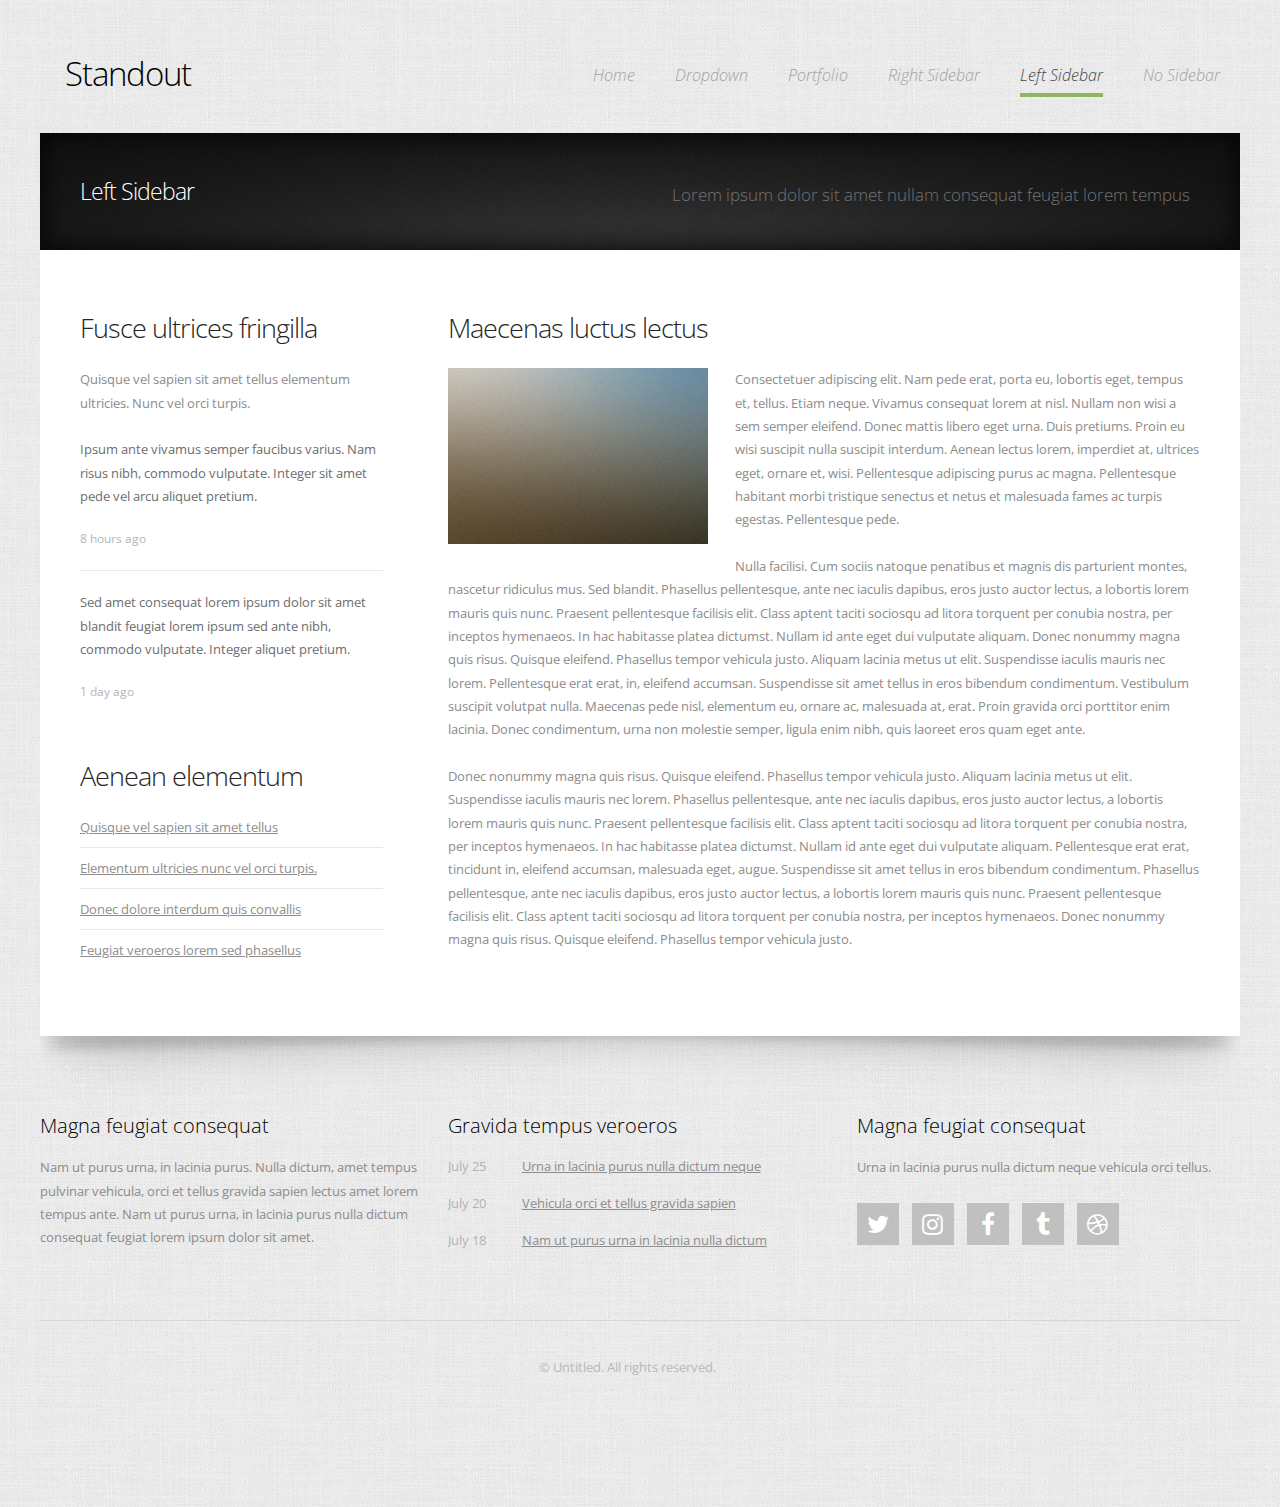
<file: left-sidebar.html>
<!DOCTYPE HTML>
<!--
	Standout by Pixelarity
	pixelarity.com | hello@pixelarity.com
	License: pixelarity.com/license
-->
<html>
	<head>
		<title>Untitled</title>
		<meta charset="utf-8" />
		<meta name="viewport" content="width=device-width, initial-scale=1" />
		<!--[if lte IE 8]><script src="assets/js/ie/html5shiv.js"></script><![endif]-->
		<link rel="stylesheet" href="assets/css/main.css" />
	</head>
	<body class="left-sidebar">
		<div id="page-wrapper">

			<!-- Header Wrapper -->
				<div id="header-wrapper">
					<div class="container">
						<div class="row">
							<div class="12u">

								<!-- Header -->
									<header id="header">

										<!-- Logo -->
											<h1><a href="index.html" id="logo">Standout</a></h1>

										<!-- Nav -->
											<nav id="nav">
												<ul>
													<li><a href="index.html">Home</a></li>
													<li>
														<a href="#" class="arrow">Dropdown</a>
														<ul>
															<li><a href="#">Lorem ipsum dolor</a></li>
															<li><a href="#">Magna phasellus</a></li>
															<li><a href="#">Etiam dolore nisl</a></li>
															<li>
																<span class="arrow">Phasellus consequat</span>
																<ul>
																	<li><a href="#">Lorem ipsum dolor</a></li>
																	<li><a href="#">Phasellus consequat</a></li>
																	<li><a href="#">Magna phasellus</a></li>
																	<li><a href="#">Etiam dolore nisl</a></li>
																	<li><a href="#">Veroeros feugiat</a></li>
																</ul>
															</li>
															<li><a href="#">Veroeros feugiat</a></li>
														</ul>
													</li>
													<li><a href="portfolio.html">Portfolio</a></li>
													<li><a href="right-sidebar.html">Right Sidebar</a></li>
													<li class="current_page_item"><a href="left-sidebar.html">Left Sidebar</a></li>
													<li><a href="no-sidebar.html">No Sidebar</a></li>
												</ul>
											</nav>

									</header>

							</div>
						</div>
					</div>
				</div>

			<!-- Main Wrapper -->
				<div id="main-wrapper">
					<div id="main" class="container">
						<div class="row">
							<div class="12u">
								<div id="bar">
									<h2>Left Sidebar</h2>
									<p>Lorem ipsum dolor sit amet nullam consequat  feugiat lorem tempus</p>
								</div>
							</div>
						</div>
						<div class="row">
							<div class="4u 12u(mobile)">
								<div id="sidebar">
									<section>
										<h2>Fusce ultrices fringilla</h2>
										<p>Quisque vel sapien sit amet tellus elementum ultricies. Nunc vel orci turpis. </p>
										<ul class="style3">
											<li class="first">
												<p><a href="#">Ipsum ante vivamus semper faucibus varius. Nam risus nibh, commodo vulputate. Integer sit amet pede vel arcu aliquet pretium. </a></p>
												<span class="posted">8 hours ago</span>
											</li>
											<li>
												<p><a href="#">Sed amet consequat lorem ipsum dolor sit amet blandit feugiat lorem ipsum sed ante nibh, commodo vulputate. Integer  aliquet pretium.</a></p>
												<span class="posted">1 day ago</span>
											</li>
										</ul>
									</section>
									<section>
										<h2>Aenean elementum</h2>
										<ul class="style1">
											<li class="first"><a href="#">Quisque vel sapien sit amet tellus</a></li>
											<li><a href="#">Elementum ultricies nunc vel orci turpis.</a></li>
											<li><a href="#">Donec dolore interdum quis convallis</a></li>
											<li><a href="#">Feugiat veroeros lorem sed phasellus</a></li>
										</ul>
									</section>
								</div>
							</div>

							<div class="8u 12u(mobile) important(mobile)">
								<div id="content">
									<article>
										<h2>Maecenas luctus lectus</h2>
										<p><a href="#" class="image image-left"><img src="images/portfolio/thumbnails/pic05.jpg" alt=""></a>Consectetuer adipiscing elit. Nam pede erat, porta eu, lobortis eget, tempus et, tellus. Etiam neque. Vivamus consequat lorem at nisl. Nullam non wisi a sem semper eleifend. Donec mattis libero eget urna. Duis pretiums. Proin eu wisi suscipit nulla suscipit interdum. Aenean lectus lorem, imperdiet at, ultrices eget, ornare et, wisi. Pellentesque adipiscing purus ac magna. Pellentesque habitant morbi tristique senectus et netus et malesuada fames ac turpis egestas. Pellentesque pede.</p>
										<p>Nulla facilisi. Cum sociis natoque penatibus et magnis dis parturient montes, nascetur ridiculus mus. Sed blandit. Phasellus pellentesque, ante nec iaculis dapibus, eros justo auctor lectus, a lobortis lorem mauris quis nunc. Praesent pellentesque facilisis elit. Class aptent taciti sociosqu ad litora torquent per conubia nostra, per inceptos hymenaeos. In hac habitasse platea dictumst. Nullam id ante eget dui vulputate aliquam. Donec nonummy magna quis risus. Quisque eleifend. Phasellus tempor vehicula justo. Aliquam lacinia metus ut elit. Suspendisse iaculis mauris nec lorem. Pellentesque erat erat,  in, eleifend accumsan. Suspendisse sit amet tellus in eros bibendum condimentum. Vestibulum suscipit volutpat nulla. Maecenas pede nisl, elementum eu, ornare ac, malesuada at, erat. Proin gravida orci porttitor enim  lacinia. Donec condimentum, urna non molestie semper, ligula enim  nibh, quis laoreet eros quam eget ante.</p>
										<p>Donec nonummy magna quis risus. Quisque eleifend. Phasellus tempor vehicula justo. Aliquam lacinia metus ut elit. Suspendisse iaculis mauris nec lorem. Phasellus pellentesque, ante nec iaculis dapibus, eros justo auctor lectus, a lobortis lorem mauris quis nunc. Praesent pellentesque facilisis elit. Class aptent taciti sociosqu ad litora torquent per conubia nostra, per inceptos hymenaeos. In hac habitasse platea dictumst. Nullam id ante eget dui vulputate aliquam. Pellentesque erat erat, tincidunt in, eleifend accumsan, malesuada eget, augue. Suspendisse sit amet tellus in eros bibendum condimentum. Phasellus pellentesque, ante nec iaculis dapibus, eros justo auctor lectus, a lobortis lorem mauris quis nunc. Praesent pellentesque facilisis elit. Class aptent taciti sociosqu ad litora torquent per conubia nostra, per inceptos hymenaeos. Donec nonummy magna quis risus. Quisque eleifend. Phasellus tempor vehicula justo. </p>
									</article>
								</div>
							</div>

						</div>
					</div>
				</div>

			<!-- Footer Wrapper -->
				<div id="footer-wrapper">

					<!-- Footer -->
						<footer id="footer" class="container">

							<!-- Footer Content -->
								<div class="row">

									<div class="4u 12u(mobile)">
										<section>
											<h2>Magna feugiat consequat</h2>
											<p>Nam ut purus urna, in lacinia purus. Nulla dictum, amet tempus pulvinar vehicula, orci et tellus gravida sapien lectus amet lorem tempus ante. Nam ut purus urna, in lacinia purus nulla dictum consequat feugiat lorem ipsum dolor sit amet.</p>
										</section>
									</div>

									<div class="4u 12u(mobile)">
										<section>
											<h2>Gravida tempus veroeros</h2>
											<ul class="style5">
												<li class="first"><span class="date">July 25</span><a href="#">Urna in lacinia purus nulla dictum neque</a></li>
												<li><span class="date">July 20</span><a href="#">Vehicula orci et tellus gravida sapien</a></li>
												<li><span class="date">July 18</span><a href="#">Nam ut purus urna in lacinia nulla dictum</a></li>
											</ul>
										</section>
									</div>

									<div class="4u 12u(mobile)">
										<section>
											<h2>Magna feugiat consequat</h2>
											<p>Urna in lacinia purus nulla dictum neque vehicula orci tellus.</p>
											<ul class="style2">
												<li><a href="#" class="icon fa-twitter">Twitter</a></li>
												<li><a href="#" class="icon fa-instagram">Instagram</a></li>
												<li><a href="#" class="icon fa-facebook">Instagram</a></li>
												<li><a href="#" class="icon fa-tumblr">Tumblr</a></li>
												<li><a href="#" class="icon fa-dribbble">Dribbble</a></li>
											</ul>
										</section>
									</div>

								</div>

							<!-- Copyright -->
								<div class="row">
									<div id="copyright" class="12u">
										&copy; Untitled. All rights reserved.
									</div>
								</div>

						</footer>

				</div>

		</div>

		<!-- Scripts -->
			<script src="assets/js/jquery.min.js"></script>
			<script src="assets/js/jquery.dropotron.min.js"></script>
			<script src="assets/js/jquery.poptrox.min.js"></script>
			<script src="assets/js/jquery.slidertron.min.js"></script>
			<script src="assets/js/jquery.rotatorrr.min.js"></script>
			<script src="assets/js/skel.min.js"></script>
			<script src="assets/js/skel-viewport.min.js"></script>
			<script src="assets/js/util.js"></script>
			<!--[if lte IE 8]><script src="assets/js/ie/respond.min.js"></script><![endif]-->
			<script src="assets/js/main.js"></script>

	</body>
</html>
</file>
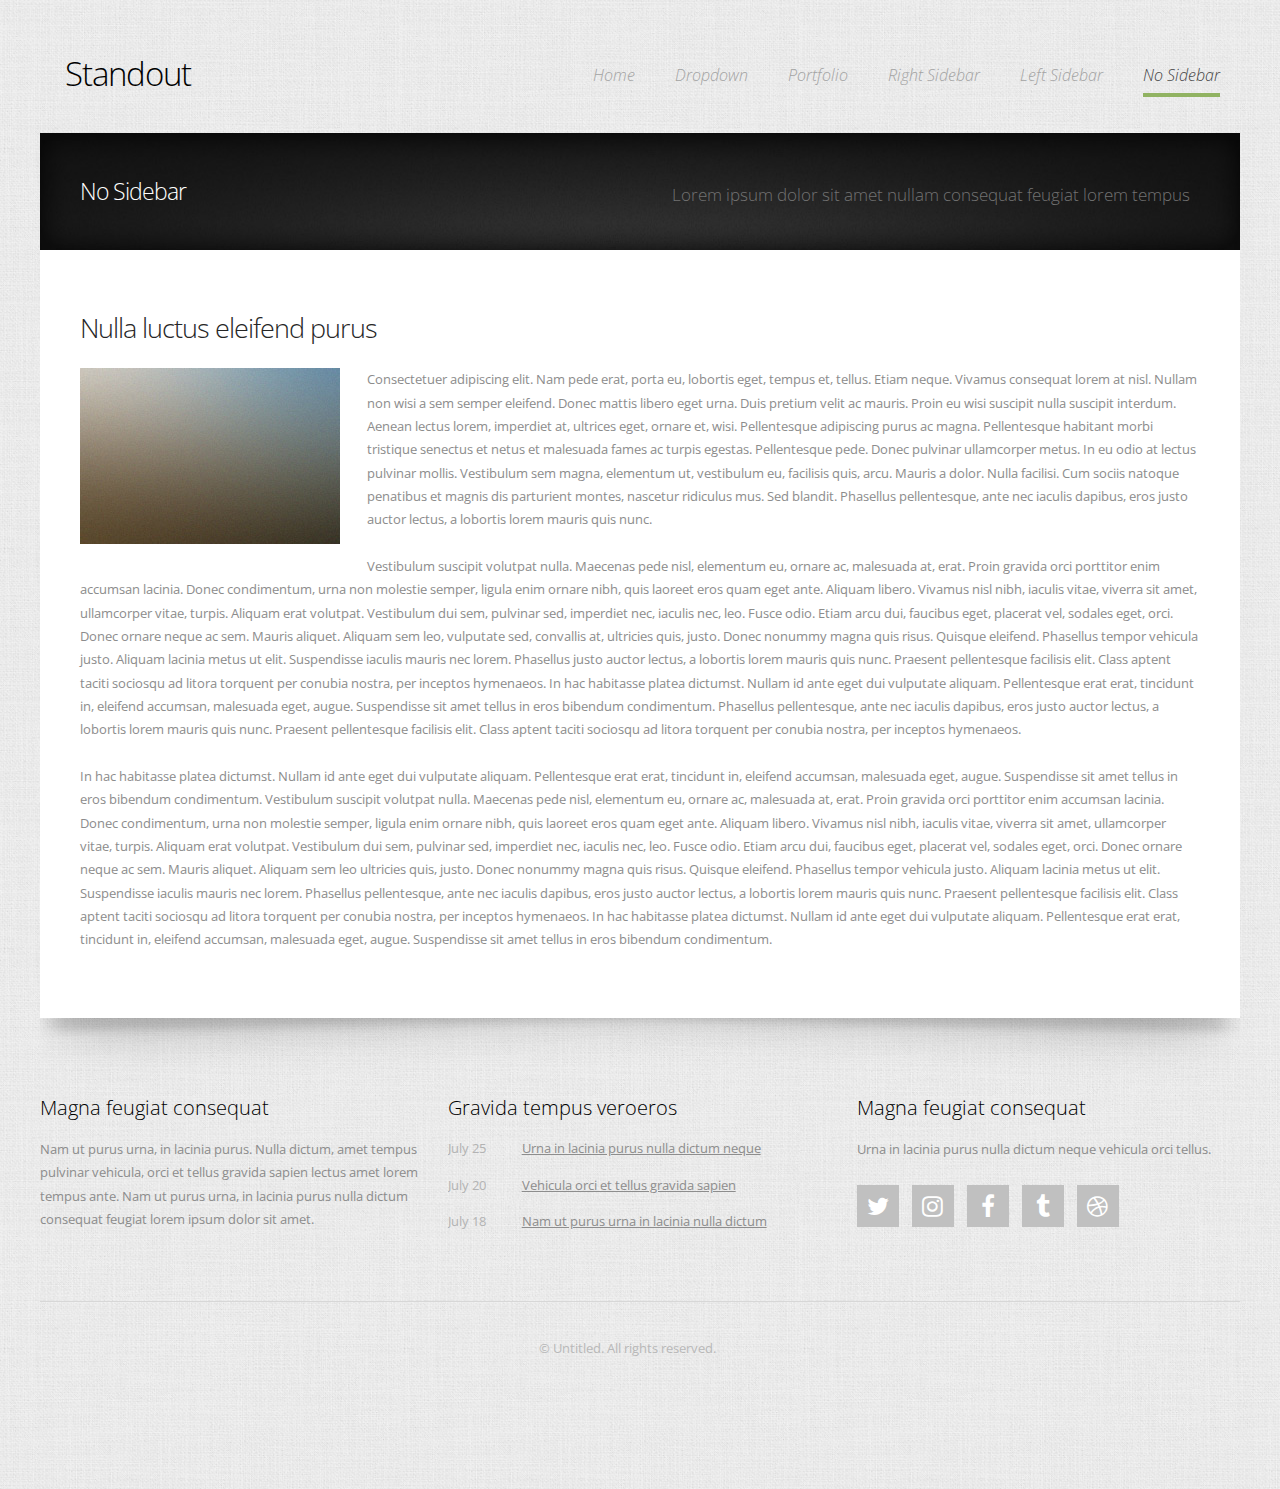
<file: no-sidebar.html>
<!DOCTYPE HTML>
<!--
	Standout by Pixelarity
	pixelarity.com | hello@pixelarity.com
	License: pixelarity.com/license
-->
<html>
	<head>
		<title>Untitled</title>
		<meta charset="utf-8" />
		<meta name="viewport" content="width=device-width, initial-scale=1" />
		<!--[if lte IE 8]><script src="assets/js/ie/html5shiv.js"></script><![endif]-->
		<link rel="stylesheet" href="assets/css/main.css" />
	</head>
	<body class="no-sidebar">
		<div id="page-wrapper">

			<!-- Header Wrapper -->
				<div id="header-wrapper">
					<div class="container">
						<div class="row">
							<div class="12u">

								<!-- Header -->
									<header id="header">

										<!-- Logo -->
											<h1><a href="index.html" id="logo">Standout</a></h1>

										<!-- Nav -->
											<nav id="nav">
												<ul>
													<li><a href="index.html">Home</a></li>
													<li>
														<a href="#" class="arrow">Dropdown</a>
														<ul>
															<li><a href="#">Lorem ipsum dolor</a></li>
															<li><a href="#">Magna phasellus</a></li>
															<li><a href="#">Etiam dolore nisl</a></li>
															<li>
																<span class="arrow">Phasellus consequat</span>
																<ul>
																	<li><a href="#">Lorem ipsum dolor</a></li>
																	<li><a href="#">Phasellus consequat</a></li>
																	<li><a href="#">Magna phasellus</a></li>
																	<li><a href="#">Etiam dolore nisl</a></li>
																	<li><a href="#">Veroeros feugiat</a></li>
																</ul>
															</li>
															<li><a href="#">Veroeros feugiat</a></li>
														</ul>
													</li>
													<li><a href="portfolio.html">Portfolio</a></li>
													<li><a href="right-sidebar.html">Right Sidebar</a></li>
													<li><a href="left-sidebar.html">Left Sidebar</a></li>
													<li class="current_page_item"><a href="no-sidebar.html">No Sidebar</a></li>
												</ul>
											</nav>

									</header>

							</div>
						</div>
					</div>
				</div>

			<!-- Main Wrapper -->
				<div id="main-wrapper">
					<div id="main" class="container">
						<div class="row">
							<div class="12u">
								<div id="bar">
									<h2>No Sidebar</h2>
									<p>Lorem ipsum dolor sit amet nullam consequat  feugiat lorem tempus</p>
								</div>
							</div>
						</div>
						<div class="row">
							<div class="12u">
								<div id="content">
									<article>
										<h2>Nulla luctus eleifend purus</h2>
										<p><a href="#" class="image image-left"><img src="images/portfolio/thumbnails/pic05.jpg" alt=""></a>Consectetuer adipiscing elit. Nam pede erat, porta eu, lobortis eget, tempus et, tellus. Etiam neque. Vivamus consequat lorem at nisl. Nullam non wisi a sem semper eleifend. Donec mattis libero eget urna. Duis pretium velit ac mauris. Proin eu wisi suscipit nulla suscipit interdum. Aenean lectus lorem, imperdiet at, ultrices eget, ornare et, wisi. Pellentesque adipiscing purus ac magna. Pellentesque habitant morbi tristique senectus et netus et malesuada fames ac turpis egestas.								Pellentesque pede. Donec pulvinar ullamcorper metus. In eu odio at lectus pulvinar mollis. Vestibulum sem magna, elementum ut, vestibulum eu, facilisis quis, arcu. Mauris a dolor. Nulla facilisi. Cum sociis natoque penatibus et magnis dis parturient montes, nascetur ridiculus mus. Sed blandit. Phasellus pellentesque, ante nec iaculis dapibus, eros justo auctor lectus, a lobortis lorem mauris quis nunc.</p>
										<p>Vestibulum suscipit volutpat nulla. Maecenas pede nisl, elementum eu, ornare ac, malesuada at, erat. Proin gravida orci porttitor enim accumsan lacinia. Donec condimentum, urna non molestie semper, ligula enim ornare nibh, quis laoreet eros quam eget ante. Aliquam libero. Vivamus nisl nibh, iaculis vitae, viverra sit amet, ullamcorper vitae, turpis. Aliquam erat volutpat. Vestibulum dui sem, pulvinar sed, imperdiet nec, iaculis nec, leo. Fusce odio. Etiam arcu dui, faucibus eget, placerat vel, sodales eget, orci. Donec ornare neque ac sem. Mauris aliquet. Aliquam sem leo, vulputate sed, convallis at, ultricies quis, justo. Donec nonummy magna quis risus. Quisque eleifend. Phasellus tempor vehicula justo. Aliquam lacinia metus ut elit. Suspendisse iaculis mauris nec lorem. Phasellus justo auctor lectus, a lobortis lorem mauris quis nunc. Praesent pellentesque facilisis elit. Class aptent taciti sociosqu ad litora torquent per conubia nostra, per inceptos hymenaeos. In hac habitasse platea dictumst. Nullam id ante eget dui vulputate aliquam. Pellentesque erat erat, tincidunt in, eleifend accumsan, malesuada eget, augue. Suspendisse sit amet tellus in eros bibendum condimentum. Phasellus pellentesque, ante nec iaculis dapibus, eros justo auctor lectus, a lobortis lorem mauris quis nunc. Praesent pellentesque facilisis elit. Class aptent taciti sociosqu ad litora torquent per conubia nostra, per inceptos hymenaeos.</p>
										<p> In hac habitasse platea dictumst. Nullam id ante eget dui vulputate aliquam. Pellentesque erat erat, tincidunt in, eleifend accumsan, malesuada eget, augue. Suspendisse sit amet tellus in eros bibendum condimentum. Vestibulum suscipit volutpat nulla.								Maecenas pede nisl, elementum eu, ornare ac, malesuada at, erat. Proin gravida orci porttitor enim accumsan lacinia. Donec condimentum, urna non molestie semper, ligula enim ornare nibh, quis laoreet eros quam eget ante. Aliquam libero. Vivamus nisl nibh, iaculis vitae, viverra sit amet, ullamcorper vitae, turpis. Aliquam erat volutpat. Vestibulum dui sem, pulvinar sed, imperdiet nec, iaculis nec, leo. Fusce odio. Etiam arcu dui, faucibus eget, placerat vel, sodales eget, orci. Donec ornare neque ac sem. Mauris aliquet. Aliquam sem leo ultricies quis, justo. Donec nonummy magna quis risus. Quisque eleifend. Phasellus tempor vehicula justo. Aliquam lacinia metus ut elit. Suspendisse iaculis mauris nec lorem. Phasellus pellentesque, ante nec iaculis dapibus, eros justo auctor lectus, a lobortis lorem mauris quis nunc. Praesent pellentesque facilisis elit. Class aptent taciti sociosqu ad litora torquent per conubia nostra, per inceptos hymenaeos. In hac habitasse platea dictumst. Nullam id ante eget dui vulputate aliquam. Pellentesque erat erat, tincidunt in, eleifend accumsan, malesuada eget, augue. Suspendisse sit amet tellus in eros bibendum condimentum. </p>
									</article>
								</div>
							</div>
						</div>
					</div>
				</div>

			<!-- Footer Wrapper -->
				<div id="footer-wrapper">

					<!-- Footer -->
						<footer id="footer" class="container">

							<!-- Footer Content -->
								<div class="row">

									<div class="4u 12u(mobile)">
										<section>
											<h2>Magna feugiat consequat</h2>
											<p>Nam ut purus urna, in lacinia purus. Nulla dictum, amet tempus pulvinar vehicula, orci et tellus gravida sapien lectus amet lorem tempus ante. Nam ut purus urna, in lacinia purus nulla dictum consequat feugiat lorem ipsum dolor sit amet.</p>
										</section>
									</div>

									<div class="4u 12u(mobile)">
										<section>
											<h2>Gravida tempus veroeros</h2>
											<ul class="style5">
												<li class="first"><span class="date">July 25</span><a href="#">Urna in lacinia purus nulla dictum neque</a></li>
												<li><span class="date">July 20</span><a href="#">Vehicula orci et tellus gravida sapien</a></li>
												<li><span class="date">July 18</span><a href="#">Nam ut purus urna in lacinia nulla dictum</a></li>
											</ul>
										</section>
									</div>

									<div class="4u 12u(mobile)">
										<section>
											<h2>Magna feugiat consequat</h2>
											<p>Urna in lacinia purus nulla dictum neque vehicula orci tellus.</p>
											<ul class="style2">
												<li><a href="#" class="icon fa-twitter">Twitter</a></li>
												<li><a href="#" class="icon fa-instagram">Instagram</a></li>
												<li><a href="#" class="icon fa-facebook">Instagram</a></li>
												<li><a href="#" class="icon fa-tumblr">Tumblr</a></li>
												<li><a href="#" class="icon fa-dribbble">Dribbble</a></li>
											</ul>
										</section>
									</div>

								</div>

							<!-- Copyright -->
								<div class="row">
									<div id="copyright" class="12u">
										&copy; Untitled. All rights reserved.
									</div>
								</div>

						</footer>

				</div>

		</div>

		<!-- Scripts -->
			<script src="assets/js/jquery.min.js"></script>
			<script src="assets/js/jquery.dropotron.min.js"></script>
			<script src="assets/js/jquery.poptrox.min.js"></script>
			<script src="assets/js/jquery.slidertron.min.js"></script>
			<script src="assets/js/jquery.rotatorrr.min.js"></script>
			<script src="assets/js/skel.min.js"></script>
			<script src="assets/js/skel-viewport.min.js"></script>
			<script src="assets/js/util.js"></script>
			<!--[if lte IE 8]><script src="assets/js/ie/respond.min.js"></script><![endif]-->
			<script src="assets/js/main.js"></script>

	</body>
</html>
</file>
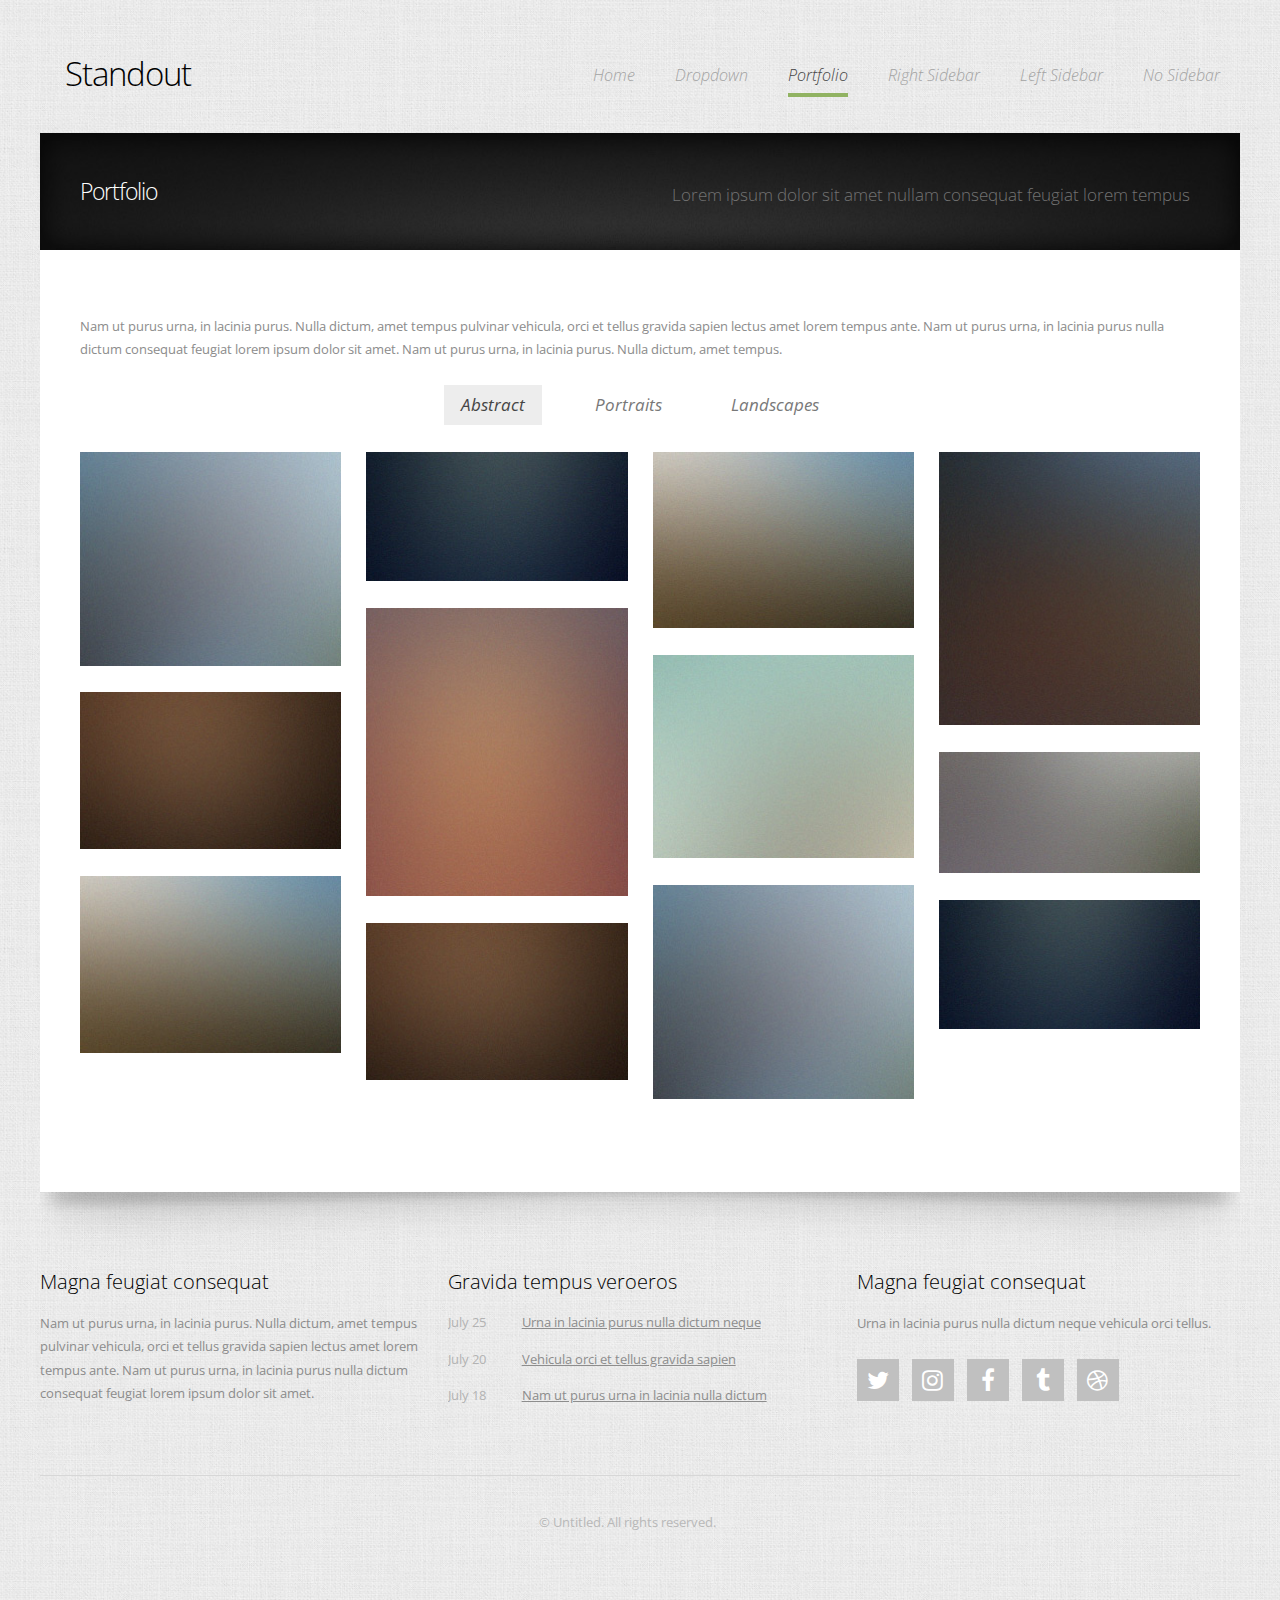
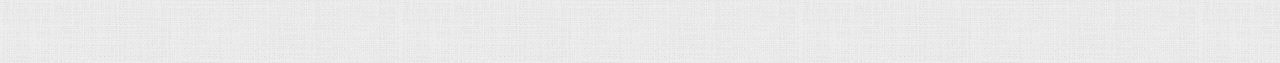
<file: portfolio.html>
<!DOCTYPE HTML>
<!--
	Standout by Pixelarity
	pixelarity.com | hello@pixelarity.com
	License: pixelarity.com/license
-->
<html>
	<head>
		<title>Untitled</title>
		<meta charset="utf-8" />
		<meta name="viewport" content="width=device-width, initial-scale=1" />
		<!--[if lte IE 8]><script src="assets/js/ie/html5shiv.js"></script><![endif]-->
		<link rel="stylesheet" href="assets/css/main.css" />
	</head>
	<body class="no-sidebar">
		<div id="page-wrapper">

			<!-- Header Wrapper -->
				<div id="header-wrapper">
					<div class="container">
						<div class="row">
							<div class="12u">

								<!-- Header -->
									<header id="header">

										<!-- Logo -->
											<h1><a href="index.html" id="logo">Standout</a></h1>

										<!-- Nav -->
											<nav id="nav">
												<ul>
													<li><a href="index.html">Home</a></li>
													<li>
														<a href="#" class="arrow">Dropdown</a>
														<ul>
															<li><a href="#">Lorem ipsum dolor</a></li>
															<li><a href="#">Magna phasellus</a></li>
															<li><a href="#">Etiam dolore nisl</a></li>
															<li>
																<span class="arrow">Phasellus consequat</span>
																<ul>
																	<li><a href="#">Lorem ipsum dolor</a></li>
																	<li><a href="#">Phasellus consequat</a></li>
																	<li><a href="#">Magna phasellus</a></li>
																	<li><a href="#">Etiam dolore nisl</a></li>
																	<li><a href="#">Veroeros feugiat</a></li>
																</ul>
															</li>
															<li><a href="#">Veroeros feugiat</a></li>
														</ul>
													</li>
													<li class="current_page_item"><a href="portfolio.html">Portfolio</a></li>
													<li><a href="right-sidebar.html">Right Sidebar</a></li>
													<li><a href="left-sidebar.html">Left Sidebar</a></li>
													<li><a href="no-sidebar.html">No Sidebar</a></li>
												</ul>
											</nav>

									</header>

							</div>
						</div>
					</div>
				</div>

			<!-- Main Wrapper -->
				<div id="main-wrapper">
					<div id="main" class="container">
						<div class="row">
							<div class="12u">
								<div id="bar">
									<h2>Portfolio</h2>
									<p>Lorem ipsum dolor sit amet nullam consequat  feugiat lorem tempus</p>
								</div>
							</div>
						</div>
						<div class="row">
							<div class="12u">
								<div id="content">
									<article>

										<p>Nam ut purus urna, in lacinia purus. Nulla dictum, amet tempus pulvinar vehicula, orci et tellus
										gravida sapien lectus amet lorem tempus ante. Nam ut purus urna, in lacinia purus nulla dictum consequat
										feugiat lorem ipsum dolor sit amet. Nam ut purus urna, in lacinia purus. Nulla dictum, amet tempus.</p>

										<div id="portfolio">

											<!-- Titles -->
												<ul class="style4 titles">
													<li>Abstract</li>
													<li>Portraits</li>
													<li>Landscapes</li>
												</ul>

											<!-- Category 1 -->
												<div class="category">
													<div class="row">
														<div class="3u 12u(mobile)">
															<a href="images/portfolio/fulls/pic01.jpg" class="image image-full"><img src="images/portfolio/thumbnails/pic01.jpg" alt="" title="Lorem ipsum dolor sit amet." /></a>
															<a href="images/portfolio/fulls/pic02.jpg" class="image image-full"><img src="images/portfolio/thumbnails/pic02.jpg" alt="" title="Pulvinar vehicula orci et tellus." /></a>
															<a href="images/portfolio/fulls/pic05.jpg" class="image image-full"><img src="images/portfolio/thumbnails/pic05.jpg" alt="" title="Magna sed tempus consequat." /></a>
														</div>
														<div class="3u 12u(mobile)">
															<a href="images/portfolio/fulls/pic03.jpg" class="image image-full"><img src="images/portfolio/thumbnails/pic03.jpg" alt="" title="Feugiat tempus dictum nullam." /></a>
															<a href="images/portfolio/fulls/pic04.jpg" class="image image-full"><img src="images/portfolio/thumbnails/pic04.jpg" alt="" title="Lacinia purus nullam dolore." /></a>
															<a href="images/portfolio/fulls/pic02.jpg" class="image image-full"><img src="images/portfolio/thumbnails/pic02.jpg" alt="" title="Magna nam ante dictum." /></a>
														</div>
														<div class="3u 12u(mobile)">
															<a href="images/portfolio/fulls/pic05.jpg" class="image image-full"><img src="images/portfolio/thumbnails/pic05.jpg" alt="" title="Orci et tellus lorem dolor." /></a>
															<a href="images/portfolio/fulls/pic06.jpg" class="image image-full"><img src="images/portfolio/thumbnails/pic06.jpg" alt="" title="Purus sit tempus ante dictum." /></a>
															<a href="images/portfolio/fulls/pic01.jpg" class="image image-full"><img src="images/portfolio/thumbnails/pic01.jpg" alt="" title="Urna lectus adipiscing tempus." /></a>
														</div>
														<div class="3u 12u(mobile)">
															<a href="images/portfolio/fulls/pic07.jpg" class="image image-full"><img src="images/portfolio/thumbnails/pic07.jpg" alt="" title="Dolor lorem ipsum sed nulla." /></a>
															<a href="images/portfolio/fulls/pic08.jpg" class="image image-full"><img src="images/portfolio/thumbnails/pic08.jpg" alt="" title="Magna veroeros sed nisl." /></a>
															<a href="images/portfolio/fulls/pic03.jpg" class="image image-full"><img src="images/portfolio/thumbnails/pic03.jpg" alt="" title="Tempus purus lacinia urna." /></a>
														</div>
													</div>
												</div>

											<!-- Category 2 -->
												<div class="category">
													<div class="row">
														<div class="3u 12u(mobile)">
															<a href="images/portfolio/fulls/pic07.jpg" class="image image-full"><img src="images/portfolio/thumbnails/pic07.jpg" alt="" title="Dolor lorem ipsum sed nulla." /></a>
															<a href="images/portfolio/fulls/pic08.jpg" class="image image-full"><img src="images/portfolio/thumbnails/pic08.jpg" alt="" title="Magna veroeros sed nisl." /></a>
															<a href="images/portfolio/fulls/pic03.jpg" class="image image-full"><img src="images/portfolio/thumbnails/pic03.jpg" alt="" title="Tempus purus lacinia urna." /></a>
														</div>
														<div class="3u 12u(mobile)">
															<a href="images/portfolio/fulls/pic05.jpg" class="image image-full"><img src="images/portfolio/thumbnails/pic05.jpg" alt="" title="Orci et tellus lorem dolor." /></a>
															<a href="images/portfolio/fulls/pic06.jpg" class="image image-full"><img src="images/portfolio/thumbnails/pic06.jpg" alt="" title="Purus sit tempus ante dictum." /></a>
															<a href="images/portfolio/fulls/pic01.jpg" class="image image-full"><img src="images/portfolio/thumbnails/pic01.jpg" alt="" title="Urna lectus adipiscing tempus." /></a>
														</div>
														<div class="3u 12u(mobile)">
															<a href="images/portfolio/fulls/pic03.jpg" class="image image-full"><img src="images/portfolio/thumbnails/pic03.jpg" alt="" title="Feugiat tempus dictum nullam." /></a>
															<a href="images/portfolio/fulls/pic04.jpg" class="image image-full"><img src="images/portfolio/thumbnails/pic04.jpg" alt="" title="Lacinia purus nullam dolore." /></a>
															<a href="images/portfolio/fulls/pic02.jpg" class="image image-full"><img src="images/portfolio/thumbnails/pic02.jpg" alt="" title="Magna nam ante dictum." /></a>
														</div>
														<div class="3u 12u(mobile)">
															<a href="images/portfolio/fulls/pic01.jpg" class="image image-full"><img src="images/portfolio/thumbnails/pic01.jpg" alt="" title="Lorem ipsum dolor sit amet." /></a>
															<a href="images/portfolio/fulls/pic02.jpg" class="image image-full"><img src="images/portfolio/thumbnails/pic02.jpg" alt="" title="Pulvinar vehicula orci et tellus." /></a>
															<a href="images/portfolio/fulls/pic05.jpg" class="image image-full"><img src="images/portfolio/thumbnails/pic05.jpg" alt="" title="Magna sed tempus consequat." /></a>
														</div>
													</div>
												</div>

											<!-- Category 3 -->
												<div class="category">
													<div class="row">
														<div class="3u 12u(mobile)">
															<a href="images/portfolio/fulls/pic03.jpg" class="image image-full"><img src="images/portfolio/thumbnails/pic03.jpg" alt="" title="Feugiat tempus dictum nullam." /></a>
															<a href="images/portfolio/fulls/pic04.jpg" class="image image-full"><img src="images/portfolio/thumbnails/pic04.jpg" alt="" title="Lacinia purus nullam dolore." /></a>
															<a href="images/portfolio/fulls/pic02.jpg" class="image image-full"><img src="images/portfolio/thumbnails/pic02.jpg" alt="" title="Magna nam ante dictum." /></a>
														</div>
														<div class="3u 12u(mobile)">
															<a href="images/portfolio/fulls/pic01.jpg" class="image image-full"><img src="images/portfolio/thumbnails/pic01.jpg" alt="" title="Lorem ipsum dolor sit amet." /></a>
															<a href="images/portfolio/fulls/pic02.jpg" class="image image-full"><img src="images/portfolio/thumbnails/pic02.jpg" alt="" title="Pulvinar vehicula orci et tellus." /></a>
															<a href="images/portfolio/fulls/pic05.jpg" class="image image-full"><img src="images/portfolio/thumbnails/pic05.jpg" alt="" title="Magna sed tempus consequat." /></a>
														</div>
														<div class="3u 12u(mobile)">
															<a href="images/portfolio/fulls/pic07.jpg" class="image image-full"><img src="images/portfolio/thumbnails/pic07.jpg" alt="" title="Dolor lorem ipsum sed nulla." /></a>
															<a href="images/portfolio/fulls/pic08.jpg" class="image image-full"><img src="images/portfolio/thumbnails/pic08.jpg" alt="" title="Magna veroeros sed nisl." /></a>
															<a href="images/portfolio/fulls/pic03.jpg" class="image image-full"><img src="images/portfolio/thumbnails/pic03.jpg" alt="" title="Tempus purus lacinia urna." /></a>
														</div>
														<div class="3u 12u(mobile)">
															<a href="images/portfolio/fulls/pic05.jpg" class="image image-full"><img src="images/portfolio/thumbnails/pic05.jpg" alt="" title="Orci et tellus lorem dolor." /></a>
															<a href="images/portfolio/fulls/pic06.jpg" class="image image-full"><img src="images/portfolio/thumbnails/pic06.jpg" alt="" title="Purus sit tempus ante dictum." /></a>
															<a href="images/portfolio/fulls/pic01.jpg" class="image image-full"><img src="images/portfolio/thumbnails/pic01.jpg" alt="" title="Urna lectus adipiscing tempus." /></a>
														</div>
													</div>
												</div>

											<!-- Back to top -->
												<a href="#" class="button button-top">Back To Top</a>

										</div>
									</article>
								</div>
							</div>
						</div>
					</div>
				</div>

			<!-- Footer Wrapper -->
				<div id="footer-wrapper">

					<!-- Footer -->
						<footer id="footer" class="container">

							<!-- Footer Content -->
								<div class="row">

									<div class="4u 12u(mobile)">
										<section>
											<h2>Magna feugiat consequat</h2>
											<p>Nam ut purus urna, in lacinia purus. Nulla dictum, amet tempus pulvinar vehicula, orci et tellus gravida sapien lectus amet lorem tempus ante. Nam ut purus urna, in lacinia purus nulla dictum consequat feugiat lorem ipsum dolor sit amet.</p>
										</section>
									</div>

									<div class="4u 12u(mobile)">
										<section>
											<h2>Gravida tempus veroeros</h2>
											<ul class="style5">
												<li class="first"><span class="date">July 25</span><a href="#">Urna in lacinia purus nulla dictum neque</a></li>
												<li><span class="date">July 20</span><a href="#">Vehicula orci et tellus gravida sapien</a></li>
												<li><span class="date">July 18</span><a href="#">Nam ut purus urna in lacinia nulla dictum</a></li>
											</ul>
										</section>
									</div>

									<div class="4u 12u(mobile)">
										<section>
											<h2>Magna feugiat consequat</h2>
											<p>Urna in lacinia purus nulla dictum neque vehicula orci tellus.</p>
											<ul class="style2">
												<li><a href="#" class="icon fa-twitter">Twitter</a></li>
												<li><a href="#" class="icon fa-instagram">Instagram</a></li>
												<li><a href="#" class="icon fa-facebook">Instagram</a></li>
												<li><a href="#" class="icon fa-tumblr">Tumblr</a></li>
												<li><a href="#" class="icon fa-dribbble">Dribbble</a></li>
											</ul>
										</section>
									</div>

								</div>

							<!-- Copyright -->
								<div class="row">
									<div id="copyright" class="12u">
										&copy; Untitled. All rights reserved.
									</div>
								</div>

						</footer>

				</div>

		</div>

		<!-- Scripts -->
			<script src="assets/js/jquery.min.js"></script>
			<script src="assets/js/jquery.dropotron.min.js"></script>
			<script src="assets/js/jquery.poptrox.min.js"></script>
			<script src="assets/js/jquery.slidertron.min.js"></script>
			<script src="assets/js/jquery.rotatorrr.min.js"></script>
			<script src="assets/js/skel.min.js"></script>
			<script src="assets/js/skel-viewport.min.js"></script>
			<script src="assets/js/util.js"></script>
			<!--[if lte IE 8]><script src="assets/js/ie/respond.min.js"></script><![endif]-->
			<script src="assets/js/main.js"></script>

	</body>
</html>
</file>
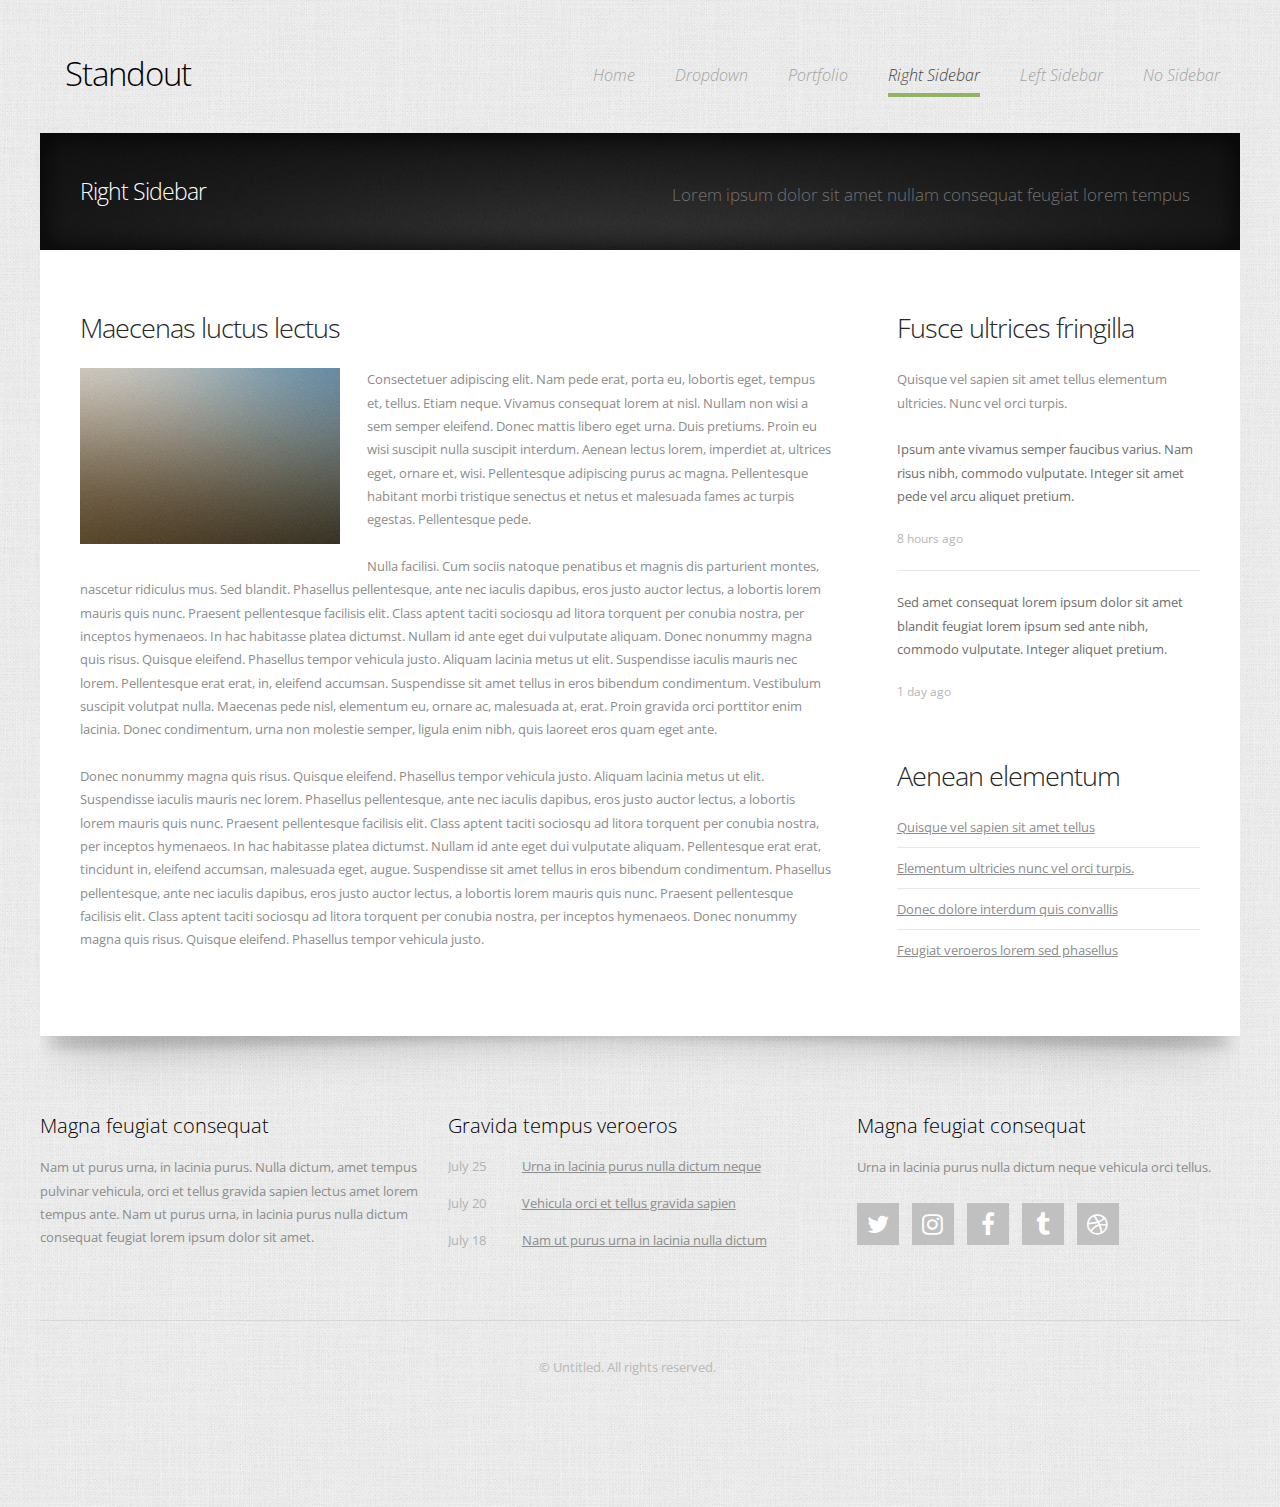
<file: right-sidebar.html>
<!DOCTYPE HTML>
<!--
	Standout by Pixelarity
	pixelarity.com | hello@pixelarity.com
	License: pixelarity.com/license
-->
<html>
	<head>
		<title>Untitled</title>
		<meta charset="utf-8" />
		<meta name="viewport" content="width=device-width, initial-scale=1" />
		<!--[if lte IE 8]><script src="assets/js/ie/html5shiv.js"></script><![endif]-->
		<link rel="stylesheet" href="assets/css/main.css" />
	</head>
	<body class="right-sidebar">
		<div id="page-wrapper">

			<!-- Header Wrapper -->
				<div id="header-wrapper">
					<div class="container">
						<div class="row">
							<div class="12u">

								<!-- Header -->
									<header id="header">

										<!-- Logo -->
											<h1><a href="index.html" id="logo">Standout</a></h1>

										<!-- Nav -->
											<nav id="nav">
												<ul>
													<li><a href="index.html">Home</a></li>
													<li>
														<a href="#" class="arrow">Dropdown</a>
														<ul>
															<li><a href="#">Lorem ipsum dolor</a></li>
															<li><a href="#">Magna phasellus</a></li>
															<li><a href="#">Etiam dolore nisl</a></li>
															<li>
																<span class="arrow">Phasellus consequat</span>
																<ul>
																	<li><a href="#">Lorem ipsum dolor</a></li>
																	<li><a href="#">Phasellus consequat</a></li>
																	<li><a href="#">Magna phasellus</a></li>
																	<li><a href="#">Etiam dolore nisl</a></li>
																	<li><a href="#">Veroeros feugiat</a></li>
																</ul>
															</li>
															<li><a href="#">Veroeros feugiat</a></li>
														</ul>
													</li>
													<li><a href="portfolio.html">Portfolio</a></li>
													<li class="current_page_item"><a href="right-sidebar.html">Right Sidebar</a></li>
													<li><a href="left-sidebar.html">Left Sidebar</a></li>
													<li><a href="no-sidebar.html">No Sidebar</a></li>
												</ul>
											</nav>

									</header>

							</div>
						</div>
					</div>
				</div>

			<!-- Main Wrapper -->
				<div id="main-wrapper">
					<div id="main" class="container">
						<div class="row">
							<div class="12u">
								<div id="bar">
									<h2>Right Sidebar</h2>
									<p>Lorem ipsum dolor sit amet nullam consequat  feugiat lorem tempus</p>
								</div>
							</div>
						</div>
						<div class="row">
							<div class="8u 12u(mobile)">
								<div id="content">
									<article>
										<h2>Maecenas luctus lectus</h2>
										<p><a href="#" class="image image-left"><img src="images/portfolio/thumbnails/pic05.jpg" alt=""></a>Consectetuer adipiscing elit. Nam pede erat, porta eu, lobortis eget, tempus et, tellus. Etiam neque. Vivamus consequat lorem at nisl. Nullam non wisi a sem semper eleifend. Donec mattis libero eget urna. Duis pretiums. Proin eu wisi suscipit nulla suscipit interdum. Aenean lectus lorem, imperdiet at, ultrices eget, ornare et, wisi. Pellentesque adipiscing purus ac magna. Pellentesque habitant morbi tristique senectus et netus et malesuada fames ac turpis egestas. Pellentesque pede.</p>
										<p>Nulla facilisi. Cum sociis natoque penatibus et magnis dis parturient montes, nascetur ridiculus mus. Sed blandit. Phasellus pellentesque, ante nec iaculis dapibus, eros justo auctor lectus, a lobortis lorem mauris quis nunc. Praesent pellentesque facilisis elit. Class aptent taciti sociosqu ad litora torquent per conubia nostra, per inceptos hymenaeos. In hac habitasse platea dictumst. Nullam id ante eget dui vulputate aliquam. Donec nonummy magna quis risus. Quisque eleifend. Phasellus tempor vehicula justo. Aliquam lacinia metus ut elit. Suspendisse iaculis mauris nec lorem. Pellentesque erat erat,  in, eleifend accumsan. Suspendisse sit amet tellus in eros bibendum condimentum. Vestibulum suscipit volutpat nulla. Maecenas pede nisl, elementum eu, ornare ac, malesuada at, erat. Proin gravida orci porttitor enim  lacinia. Donec condimentum, urna non molestie semper, ligula enim  nibh, quis laoreet eros quam eget ante.</p>
										<p>Donec nonummy magna quis risus. Quisque eleifend. Phasellus tempor vehicula justo. Aliquam lacinia metus ut elit. Suspendisse iaculis mauris nec lorem. Phasellus pellentesque, ante nec iaculis dapibus, eros justo auctor lectus, a lobortis lorem mauris quis nunc. Praesent pellentesque facilisis elit. Class aptent taciti sociosqu ad litora torquent per conubia nostra, per inceptos hymenaeos. In hac habitasse platea dictumst. Nullam id ante eget dui vulputate aliquam. Pellentesque erat erat, tincidunt in, eleifend accumsan, malesuada eget, augue. Suspendisse sit amet tellus in eros bibendum condimentum. Phasellus pellentesque, ante nec iaculis dapibus, eros justo auctor lectus, a lobortis lorem mauris quis nunc. Praesent pellentesque facilisis elit. Class aptent taciti sociosqu ad litora torquent per conubia nostra, per inceptos hymenaeos. Donec nonummy magna quis risus. Quisque eleifend. Phasellus tempor vehicula justo. </p>
									</article>
								</div>
							</div>
							<div class="4u 12u(mobile)">
								<div id="sidebar">
									<section>
										<h2>Fusce ultrices fringilla</h2>
										<p>Quisque vel sapien sit amet tellus elementum ultricies. Nunc vel orci turpis. </p>
										<ul class="style3">
											<li class="first">
												<p><a href="#">Ipsum ante vivamus semper faucibus varius. Nam risus nibh, commodo vulputate. Integer sit amet pede vel arcu aliquet pretium. </a></p>
												<span class="posted">8 hours ago</span>
											</li>
											<li>
												<p><a href="#">Sed amet consequat lorem ipsum dolor sit amet blandit feugiat lorem ipsum sed ante nibh, commodo vulputate. Integer  aliquet pretium.</a></p>
												<span class="posted">1 day ago</span>
											</li>
										</ul>
									</section>
									<section>
										<h2>Aenean elementum</h2>
										<ul class="style1">
											<li class="first"><a href="#">Quisque vel sapien sit amet tellus</a></li>
											<li><a href="#">Elementum ultricies nunc vel orci turpis.</a></li>
											<li><a href="#">Donec dolore interdum quis convallis</a></li>
											<li><a href="#">Feugiat veroeros lorem sed phasellus</a></li>
										</ul>
									</section>
								</div>
							</div>
						</div>
					</div>
				</div>

			<!-- Footer Wrapper -->
				<div id="footer-wrapper">

					<!-- Footer -->
						<footer id="footer" class="container">

							<!-- Footer Content -->
								<div class="row">

									<div class="4u 12u(mobile)">
										<section>
											<h2>Magna feugiat consequat</h2>
											<p>Nam ut purus urna, in lacinia purus. Nulla dictum, amet tempus pulvinar vehicula, orci et tellus gravida sapien lectus amet lorem tempus ante. Nam ut purus urna, in lacinia purus nulla dictum consequat feugiat lorem ipsum dolor sit amet.</p>
										</section>
									</div>

									<div class="4u 12u(mobile)">
										<section>
											<h2>Gravida tempus veroeros</h2>
											<ul class="style5">
												<li class="first"><span class="date">July 25</span><a href="#">Urna in lacinia purus nulla dictum neque</a></li>
												<li><span class="date">July 20</span><a href="#">Vehicula orci et tellus gravida sapien</a></li>
												<li><span class="date">July 18</span><a href="#">Nam ut purus urna in lacinia nulla dictum</a></li>
											</ul>
										</section>
									</div>

									<div class="4u 12u(mobile)">
										<section>
											<h2>Magna feugiat consequat</h2>
											<p>Urna in lacinia purus nulla dictum neque vehicula orci tellus.</p>
											<ul class="style2">
												<li><a href="#" class="icon fa-twitter">Twitter</a></li>
												<li><a href="#" class="icon fa-instagram">Instagram</a></li>
												<li><a href="#" class="icon fa-facebook">Instagram</a></li>
												<li><a href="#" class="icon fa-tumblr">Tumblr</a></li>
												<li><a href="#" class="icon fa-dribbble">Dribbble</a></li>
											</ul>
										</section>
									</div>

								</div>

							<!-- Copyright -->
								<div class="row">
									<div id="copyright" class="12u">
										&copy; Untitled. All rights reserved.
									</div>
								</div>

						</footer>

				</div>

		</div>

		<!-- Scripts -->
			<script src="assets/js/jquery.min.js"></script>
			<script src="assets/js/jquery.dropotron.min.js"></script>
			<script src="assets/js/jquery.poptrox.min.js"></script>
			<script src="assets/js/jquery.slidertron.min.js"></script>
			<script src="assets/js/jquery.rotatorrr.min.js"></script>
			<script src="assets/js/skel.min.js"></script>
			<script src="assets/js/skel-viewport.min.js"></script>
			<script src="assets/js/util.js"></script>
			<!--[if lte IE 8]><script src="assets/js/ie/respond.min.js"></script><![endif]-->
			<script src="assets/js/main.js"></script>

	</body>
</html>
</file>
<file: assets/css/main.css>
@import url("https://fonts.googleapis.com/css?family=Open+Sans:400,400italic,600,700,300");
@import url("font-awesome.min.css");

/*
	Standout by Pixelarity
	pixelarity.com | hello@pixelarity.com
	License: pixelarity.com/license
*/

/* Reset */

	html, body, div, span, applet, object, iframe, h1, h2, h3, h4, h5, h6, p, blockquote, pre, a, abbr, acronym, address, big, cite, code, del, dfn, em, img, ins, kbd, q, s, samp, small, strike, strong, sub, sup, tt, var, b, u, i, center, dl, dt, dd, ol, ul, li, fieldset, form, label, legend, table, caption, tbody, tfoot, thead, tr, th, td, article, aside, canvas, details, embed, figure, figcaption, footer, header, hgroup, menu, nav, output, ruby, section, summary, time, mark, audio, video {
		margin: 0;
		padding: 0;
		border: 0;
		font-size: 100%;
		font: inherit;
		vertical-align: baseline;
	}

	article, aside, details, figcaption, figure, footer, header, hgroup, menu, nav, section {
		display: block;
	}

	body {
		line-height: 1;
	}

	ol, ul {
		list-style: none;
	}

	blockquote, q {
		quotes: none;
	}

	blockquote:before, blockquote:after, q:before, q:after {
		content: '';
		content: none;
	}

	table {
		border-collapse: collapse;
		border-spacing: 0;
	}

	body {
		-webkit-text-size-adjust: none;
	}

/* Box Model */

	*, *:before, *:after {
		-moz-box-sizing: border-box;
		-webkit-box-sizing: border-box;
		box-sizing: border-box;
	}

/* Containers */

	.container {
		margin-left: auto;
		margin-right: auto;
	}

	.container.\31 25\25 {
		width: 100%;
		max-width: 1200px;
		min-width: 960px;
	}

	.container.\37 5\25 {
		width: 720px;
	}

	.container.\35 0\25 {
		width: 480px;
	}

	.container.\32 5\25 {
		width: 240px;
	}

	.container {
		width: 960px;
	}

	@media screen and (min-width: 737px) {

		.container.\31 25\25 {
			width: 100%;
			max-width: 1500px;
			min-width: 1200px;
		}

		.container.\37 5\25 {
			width: 900px;
		}

		.container.\35 0\25 {
			width: 600px;
		}

		.container.\32 5\25 {
			width: 300px;
		}

		.container {
			width: 1200px;
		}

	}

	@media screen and (min-width: 737px) and (max-width: 1200px) {

		.container.\31 25\25 {
			width: 100%;
			max-width: 1250px;
			min-width: 1000px;
		}

		.container.\37 5\25 {
			width: 750px;
		}

		.container.\35 0\25 {
			width: 500px;
		}

		.container.\32 5\25 {
			width: 250px;
		}

		.container {
			width: 1000px;
		}

	}

	@media screen and (max-width: 736px) {

		.container.\31 25\25 {
			width: 100%;
			max-width: 125%;
			min-width: 100%;
		}

		.container.\37 5\25 {
			width: 75%;
		}

		.container.\35 0\25 {
			width: 50%;
		}

		.container.\32 5\25 {
			width: 25%;
		}

		.container {
			width: 100% !important;
		}

	}

/* Grid */

	.row {
		border-bottom: solid 1px transparent;
		-moz-box-sizing: border-box;
		-webkit-box-sizing: border-box;
		box-sizing: border-box;
	}

	.row > * {
		float: left;
		-moz-box-sizing: border-box;
		-webkit-box-sizing: border-box;
		box-sizing: border-box;
	}

	.row:after, .row:before {
		content: '';
		display: block;
		clear: both;
		height: 0;
	}

	.row.uniform > * > :first-child {
		margin-top: 0;
	}

	.row.uniform > * > :last-child {
		margin-bottom: 0;
	}

	.row.\30 \25 > * {
		padding: 0 0 0 0px;
	}

	.row.\30 \25 {
		margin: 0 0 -1px 0px;
	}

	.row.uniform.\30 \25 > * {
		padding: 0px 0 0 0px;
	}

	.row.uniform.\30 \25 {
		margin: 0px 0 -1px 0px;
	}

	.row > * {
		padding: 0 0 0 40px;
	}

	.row {
		margin: 0 0 -1px -40px;
	}

	.row.uniform > * {
		padding: 40px 0 0 40px;
	}

	.row.uniform {
		margin: -40px 0 -1px -40px;
	}

	.row.\32 00\25 > * {
		padding: 0 0 0 80px;
	}

	.row.\32 00\25 {
		margin: 0 0 -1px -80px;
	}

	.row.uniform.\32 00\25 > * {
		padding: 80px 0 0 80px;
	}

	.row.uniform.\32 00\25 {
		margin: -80px 0 -1px -80px;
	}

	.row.\31 50\25 > * {
		padding: 0 0 0 60px;
	}

	.row.\31 50\25 {
		margin: 0 0 -1px -60px;
	}

	.row.uniform.\31 50\25 > * {
		padding: 60px 0 0 60px;
	}

	.row.uniform.\31 50\25 {
		margin: -60px 0 -1px -60px;
	}

	.row.\35 0\25 > * {
		padding: 0 0 0 20px;
	}

	.row.\35 0\25 {
		margin: 0 0 -1px -20px;
	}

	.row.uniform.\35 0\25 > * {
		padding: 20px 0 0 20px;
	}

	.row.uniform.\35 0\25 {
		margin: -20px 0 -1px -20px;
	}

	.row.\32 5\25 > * {
		padding: 0 0 0 10px;
	}

	.row.\32 5\25 {
		margin: 0 0 -1px -10px;
	}

	.row.uniform.\32 5\25 > * {
		padding: 10px 0 0 10px;
	}

	.row.uniform.\32 5\25 {
		margin: -10px 0 -1px -10px;
	}

	.\31 2u, .\31 2u\24 {
		width: 100%;
		clear: none;
		margin-left: 0;
	}

	.\31 1u, .\31 1u\24 {
		width: 91.6666666667%;
		clear: none;
		margin-left: 0;
	}

	.\31 0u, .\31 0u\24 {
		width: 83.3333333333%;
		clear: none;
		margin-left: 0;
	}

	.\39 u, .\39 u\24 {
		width: 75%;
		clear: none;
		margin-left: 0;
	}

	.\38 u, .\38 u\24 {
		width: 66.6666666667%;
		clear: none;
		margin-left: 0;
	}

	.\37 u, .\37 u\24 {
		width: 58.3333333333%;
		clear: none;
		margin-left: 0;
	}

	.\36 u, .\36 u\24 {
		width: 50%;
		clear: none;
		margin-left: 0;
	}

	.\35 u, .\35 u\24 {
		width: 41.6666666667%;
		clear: none;
		margin-left: 0;
	}

	.\34 u, .\34 u\24 {
		width: 33.3333333333%;
		clear: none;
		margin-left: 0;
	}

	.\33 u, .\33 u\24 {
		width: 25%;
		clear: none;
		margin-left: 0;
	}

	.\32 u, .\32 u\24 {
		width: 16.6666666667%;
		clear: none;
		margin-left: 0;
	}

	.\31 u, .\31 u\24 {
		width: 8.3333333333%;
		clear: none;
		margin-left: 0;
	}

	.\31 2u\24 + *,
	.\31 1u\24 + *,
	.\31 0u\24 + *,
	.\39 u\24 + *,
	.\38 u\24 + *,
	.\37 u\24 + *,
	.\36 u\24 + *,
	.\35 u\24 + *,
	.\34 u\24 + *,
	.\33 u\24 + *,
	.\32 u\24 + *,
	.\31 u\24 + * {
		clear: left;
	}

	.\-11u {
		margin-left: 91.66667%;
	}

	.\-10u {
		margin-left: 83.33333%;
	}

	.\-9u {
		margin-left: 75%;
	}

	.\-8u {
		margin-left: 66.66667%;
	}

	.\-7u {
		margin-left: 58.33333%;
	}

	.\-6u {
		margin-left: 50%;
	}

	.\-5u {
		margin-left: 41.66667%;
	}

	.\-4u {
		margin-left: 33.33333%;
	}

	.\-3u {
		margin-left: 25%;
	}

	.\-2u {
		margin-left: 16.66667%;
	}

	.\-1u {
		margin-left: 8.33333%;
	}

	@media screen and (min-width: 737px) {

		.row > * {
			padding: 25px 0 0 25px;
		}

		.row {
			margin: -25px 0 -1px -25px;
		}

		.row.uniform > * {
			padding: 25px 0 0 25px;
		}

		.row.uniform {
			margin: -25px 0 -1px -25px;
		}

		.row.\32 00\25 > * {
			padding: 50px 0 0 50px;
		}

		.row.\32 00\25 {
			margin: -50px 0 -1px -50px;
		}

		.row.uniform.\32 00\25 > * {
			padding: 50px 0 0 50px;
		}

		.row.uniform.\32 00\25 {
			margin: -50px 0 -1px -50px;
		}

		.row.\31 50\25 > * {
			padding: 37.5px 0 0 37.5px;
		}

		.row.\31 50\25 {
			margin: -37.5px 0 -1px -37.5px;
		}

		.row.uniform.\31 50\25 > * {
			padding: 37.5px 0 0 37.5px;
		}

		.row.uniform.\31 50\25 {
			margin: -37.5px 0 -1px -37.5px;
		}

		.row.\35 0\25 > * {
			padding: 12.5px 0 0 12.5px;
		}

		.row.\35 0\25 {
			margin: -12.5px 0 -1px -12.5px;
		}

		.row.uniform.\35 0\25 > * {
			padding: 12.5px 0 0 12.5px;
		}

		.row.uniform.\35 0\25 {
			margin: -12.5px 0 -1px -12.5px;
		}

		.row.\32 5\25 > * {
			padding: 6.25px 0 0 6.25px;
		}

		.row.\32 5\25 {
			margin: -6.25px 0 -1px -6.25px;
		}

		.row.uniform.\32 5\25 > * {
			padding: 6.25px 0 0 6.25px;
		}

		.row.uniform.\32 5\25 {
			margin: -6.25px 0 -1px -6.25px;
		}

		.\31 2u\28desktop\29, .\31 2u\24\28desktop\29 {
			width: 100%;
			clear: none;
			margin-left: 0;
		}

		.\31 1u\28desktop\29, .\31 1u\24\28desktop\29 {
			width: 91.6666666667%;
			clear: none;
			margin-left: 0;
		}

		.\31 0u\28desktop\29, .\31 0u\24\28desktop\29 {
			width: 83.3333333333%;
			clear: none;
			margin-left: 0;
		}

		.\39 u\28desktop\29, .\39 u\24\28desktop\29 {
			width: 75%;
			clear: none;
			margin-left: 0;
		}

		.\38 u\28desktop\29, .\38 u\24\28desktop\29 {
			width: 66.6666666667%;
			clear: none;
			margin-left: 0;
		}

		.\37 u\28desktop\29, .\37 u\24\28desktop\29 {
			width: 58.3333333333%;
			clear: none;
			margin-left: 0;
		}

		.\36 u\28desktop\29, .\36 u\24\28desktop\29 {
			width: 50%;
			clear: none;
			margin-left: 0;
		}

		.\35 u\28desktop\29, .\35 u\24\28desktop\29 {
			width: 41.6666666667%;
			clear: none;
			margin-left: 0;
		}

		.\34 u\28desktop\29, .\34 u\24\28desktop\29 {
			width: 33.3333333333%;
			clear: none;
			margin-left: 0;
		}

		.\33 u\28desktop\29, .\33 u\24\28desktop\29 {
			width: 25%;
			clear: none;
			margin-left: 0;
		}

		.\32 u\28desktop\29, .\32 u\24\28desktop\29 {
			width: 16.6666666667%;
			clear: none;
			margin-left: 0;
		}

		.\31 u\28desktop\29, .\31 u\24\28desktop\29 {
			width: 8.3333333333%;
			clear: none;
			margin-left: 0;
		}

		.\31 2u\24\28desktop\29 + *,
		.\31 1u\24\28desktop\29 + *,
		.\31 0u\24\28desktop\29 + *,
		.\39 u\24\28desktop\29 + *,
		.\38 u\24\28desktop\29 + *,
		.\37 u\24\28desktop\29 + *,
		.\36 u\24\28desktop\29 + *,
		.\35 u\24\28desktop\29 + *,
		.\34 u\24\28desktop\29 + *,
		.\33 u\24\28desktop\29 + *,
		.\32 u\24\28desktop\29 + *,
		.\31 u\24\28desktop\29 + * {
			clear: left;
		}

		.\-11u\28desktop\29 {
			margin-left: 91.66667%;
		}

		.\-10u\28desktop\29 {
			margin-left: 83.33333%;
		}

		.\-9u\28desktop\29 {
			margin-left: 75%;
		}

		.\-8u\28desktop\29 {
			margin-left: 66.66667%;
		}

		.\-7u\28desktop\29 {
			margin-left: 58.33333%;
		}

		.\-6u\28desktop\29 {
			margin-left: 50%;
		}

		.\-5u\28desktop\29 {
			margin-left: 41.66667%;
		}

		.\-4u\28desktop\29 {
			margin-left: 33.33333%;
		}

		.\-3u\28desktop\29 {
			margin-left: 25%;
		}

		.\-2u\28desktop\29 {
			margin-left: 16.66667%;
		}

		.\-1u\28desktop\29 {
			margin-left: 8.33333%;
		}

	}

	@media screen and (min-width: 737px) and (max-width: 1200px) {

		.row > * {
			padding: 20px 0 0 20px;
		}

		.row {
			margin: -20px 0 -1px -20px;
		}

		.row.uniform > * {
			padding: 20px 0 0 20px;
		}

		.row.uniform {
			margin: -20px 0 -1px -20px;
		}

		.row.\32 00\25 > * {
			padding: 40px 0 0 40px;
		}

		.row.\32 00\25 {
			margin: -40px 0 -1px -40px;
		}

		.row.uniform.\32 00\25 > * {
			padding: 40px 0 0 40px;
		}

		.row.uniform.\32 00\25 {
			margin: -40px 0 -1px -40px;
		}

		.row.\31 50\25 > * {
			padding: 30px 0 0 30px;
		}

		.row.\31 50\25 {
			margin: -30px 0 -1px -30px;
		}

		.row.uniform.\31 50\25 > * {
			padding: 30px 0 0 30px;
		}

		.row.uniform.\31 50\25 {
			margin: -30px 0 -1px -30px;
		}

		.row.\35 0\25 > * {
			padding: 10px 0 0 10px;
		}

		.row.\35 0\25 {
			margin: -10px 0 -1px -10px;
		}

		.row.uniform.\35 0\25 > * {
			padding: 10px 0 0 10px;
		}

		.row.uniform.\35 0\25 {
			margin: -10px 0 -1px -10px;
		}

		.row.\32 5\25 > * {
			padding: 5px 0 0 5px;
		}

		.row.\32 5\25 {
			margin: -5px 0 -1px -5px;
		}

		.row.uniform.\32 5\25 > * {
			padding: 5px 0 0 5px;
		}

		.row.uniform.\32 5\25 {
			margin: -5px 0 -1px -5px;
		}

		.\31 2u\28tablet\29, .\31 2u\24\28tablet\29 {
			width: 100%;
			clear: none;
			margin-left: 0;
		}

		.\31 1u\28tablet\29, .\31 1u\24\28tablet\29 {
			width: 91.6666666667%;
			clear: none;
			margin-left: 0;
		}

		.\31 0u\28tablet\29, .\31 0u\24\28tablet\29 {
			width: 83.3333333333%;
			clear: none;
			margin-left: 0;
		}

		.\39 u\28tablet\29, .\39 u\24\28tablet\29 {
			width: 75%;
			clear: none;
			margin-left: 0;
		}

		.\38 u\28tablet\29, .\38 u\24\28tablet\29 {
			width: 66.6666666667%;
			clear: none;
			margin-left: 0;
		}

		.\37 u\28tablet\29, .\37 u\24\28tablet\29 {
			width: 58.3333333333%;
			clear: none;
			margin-left: 0;
		}

		.\36 u\28tablet\29, .\36 u\24\28tablet\29 {
			width: 50%;
			clear: none;
			margin-left: 0;
		}

		.\35 u\28tablet\29, .\35 u\24\28tablet\29 {
			width: 41.6666666667%;
			clear: none;
			margin-left: 0;
		}

		.\34 u\28tablet\29, .\34 u\24\28tablet\29 {
			width: 33.3333333333%;
			clear: none;
			margin-left: 0;
		}

		.\33 u\28tablet\29, .\33 u\24\28tablet\29 {
			width: 25%;
			clear: none;
			margin-left: 0;
		}

		.\32 u\28tablet\29, .\32 u\24\28tablet\29 {
			width: 16.6666666667%;
			clear: none;
			margin-left: 0;
		}

		.\31 u\28tablet\29, .\31 u\24\28tablet\29 {
			width: 8.3333333333%;
			clear: none;
			margin-left: 0;
		}

		.\31 2u\24\28tablet\29 + *,
		.\31 1u\24\28tablet\29 + *,
		.\31 0u\24\28tablet\29 + *,
		.\39 u\24\28tablet\29 + *,
		.\38 u\24\28tablet\29 + *,
		.\37 u\24\28tablet\29 + *,
		.\36 u\24\28tablet\29 + *,
		.\35 u\24\28tablet\29 + *,
		.\34 u\24\28tablet\29 + *,
		.\33 u\24\28tablet\29 + *,
		.\32 u\24\28tablet\29 + *,
		.\31 u\24\28tablet\29 + * {
			clear: left;
		}

		.\-11u\28tablet\29 {
			margin-left: 91.66667%;
		}

		.\-10u\28tablet\29 {
			margin-left: 83.33333%;
		}

		.\-9u\28tablet\29 {
			margin-left: 75%;
		}

		.\-8u\28tablet\29 {
			margin-left: 66.66667%;
		}

		.\-7u\28tablet\29 {
			margin-left: 58.33333%;
		}

		.\-6u\28tablet\29 {
			margin-left: 50%;
		}

		.\-5u\28tablet\29 {
			margin-left: 41.66667%;
		}

		.\-4u\28tablet\29 {
			margin-left: 33.33333%;
		}

		.\-3u\28tablet\29 {
			margin-left: 25%;
		}

		.\-2u\28tablet\29 {
			margin-left: 16.66667%;
		}

		.\-1u\28tablet\29 {
			margin-left: 8.33333%;
		}

	}

	@media screen and (max-width: 736px) {

		.row > * {
			padding: 15px 0 0 15px;
		}

		.row {
			margin: -15px 0 -1px -15px;
		}

		.row.uniform > * {
			padding: 15px 0 0 15px;
		}

		.row.uniform {
			margin: -15px 0 -1px -15px;
		}

		.row.\32 00\25 > * {
			padding: 30px 0 0 30px;
		}

		.row.\32 00\25 {
			margin: -30px 0 -1px -30px;
		}

		.row.uniform.\32 00\25 > * {
			padding: 30px 0 0 30px;
		}

		.row.uniform.\32 00\25 {
			margin: -30px 0 -1px -30px;
		}

		.row.\31 50\25 > * {
			padding: 22.5px 0 0 22.5px;
		}

		.row.\31 50\25 {
			margin: -22.5px 0 -1px -22.5px;
		}

		.row.uniform.\31 50\25 > * {
			padding: 22.5px 0 0 22.5px;
		}

		.row.uniform.\31 50\25 {
			margin: -22.5px 0 -1px -22.5px;
		}

		.row.\35 0\25 > * {
			padding: 7.5px 0 0 7.5px;
		}

		.row.\35 0\25 {
			margin: -7.5px 0 -1px -7.5px;
		}

		.row.uniform.\35 0\25 > * {
			padding: 7.5px 0 0 7.5px;
		}

		.row.uniform.\35 0\25 {
			margin: -7.5px 0 -1px -7.5px;
		}

		.row.\32 5\25 > * {
			padding: 3.75px 0 0 3.75px;
		}

		.row.\32 5\25 {
			margin: -3.75px 0 -1px -3.75px;
		}

		.row.uniform.\32 5\25 > * {
			padding: 3.75px 0 0 3.75px;
		}

		.row.uniform.\32 5\25 {
			margin: -3.75px 0 -1px -3.75px;
		}

		.\31 2u\28mobile\29, .\31 2u\24\28mobile\29 {
			width: 100%;
			clear: none;
			margin-left: 0;
		}

		.\31 1u\28mobile\29, .\31 1u\24\28mobile\29 {
			width: 91.6666666667%;
			clear: none;
			margin-left: 0;
		}

		.\31 0u\28mobile\29, .\31 0u\24\28mobile\29 {
			width: 83.3333333333%;
			clear: none;
			margin-left: 0;
		}

		.\39 u\28mobile\29, .\39 u\24\28mobile\29 {
			width: 75%;
			clear: none;
			margin-left: 0;
		}

		.\38 u\28mobile\29, .\38 u\24\28mobile\29 {
			width: 66.6666666667%;
			clear: none;
			margin-left: 0;
		}

		.\37 u\28mobile\29, .\37 u\24\28mobile\29 {
			width: 58.3333333333%;
			clear: none;
			margin-left: 0;
		}

		.\36 u\28mobile\29, .\36 u\24\28mobile\29 {
			width: 50%;
			clear: none;
			margin-left: 0;
		}

		.\35 u\28mobile\29, .\35 u\24\28mobile\29 {
			width: 41.6666666667%;
			clear: none;
			margin-left: 0;
		}

		.\34 u\28mobile\29, .\34 u\24\28mobile\29 {
			width: 33.3333333333%;
			clear: none;
			margin-left: 0;
		}

		.\33 u\28mobile\29, .\33 u\24\28mobile\29 {
			width: 25%;
			clear: none;
			margin-left: 0;
		}

		.\32 u\28mobile\29, .\32 u\24\28mobile\29 {
			width: 16.6666666667%;
			clear: none;
			margin-left: 0;
		}

		.\31 u\28mobile\29, .\31 u\24\28mobile\29 {
			width: 8.3333333333%;
			clear: none;
			margin-left: 0;
		}

		.\31 2u\24\28mobile\29 + *,
		.\31 1u\24\28mobile\29 + *,
		.\31 0u\24\28mobile\29 + *,
		.\39 u\24\28mobile\29 + *,
		.\38 u\24\28mobile\29 + *,
		.\37 u\24\28mobile\29 + *,
		.\36 u\24\28mobile\29 + *,
		.\35 u\24\28mobile\29 + *,
		.\34 u\24\28mobile\29 + *,
		.\33 u\24\28mobile\29 + *,
		.\32 u\24\28mobile\29 + *,
		.\31 u\24\28mobile\29 + * {
			clear: left;
		}

		.\-11u\28mobile\29 {
			margin-left: 91.66667%;
		}

		.\-10u\28mobile\29 {
			margin-left: 83.33333%;
		}

		.\-9u\28mobile\29 {
			margin-left: 75%;
		}

		.\-8u\28mobile\29 {
			margin-left: 66.66667%;
		}

		.\-7u\28mobile\29 {
			margin-left: 58.33333%;
		}

		.\-6u\28mobile\29 {
			margin-left: 50%;
		}

		.\-5u\28mobile\29 {
			margin-left: 41.66667%;
		}

		.\-4u\28mobile\29 {
			margin-left: 33.33333%;
		}

		.\-3u\28mobile\29 {
			margin-left: 25%;
		}

		.\-2u\28mobile\29 {
			margin-left: 16.66667%;
		}

		.\-1u\28mobile\29 {
			margin-left: 8.33333%;
		}

	}

/* Basic */

	body {
		background: #f5f5f5 url(images/bg01.jpg) repeat;
		font-family: 'Open Sans', sans-serif;
		font-size: 10pt;
		color: #8c8c8c;
	}

	form input, form select, form textarea {
		-webkit-appearance: none;
	}

	br.clear {
		clear: both;
	}

	h1, h2, h3 {
		font-weight: 300;
		color: #262626;
	}

	p, ul, ol, dl, table {
		margin-bottom: 1.75em;
	}

	p {
		line-height: 1.75em;
	}

	a {
		color: #91B362;
	}

	section > :last-child, section:last-child, article > :last-child, article:last-child {
		margin-bottom: 0;
	}

	.image {
		display: inline-block;
	}

		.image img {
			display: block;
			width: 100%;
		}

	.image-full {
		display: block;
		width: 100%;
		margin: 0 0 2em 0;
	}

	.image-left {
		float: left;
		margin: 0 2em 1em 0;
	}

	.image-centered {
		display: block;
		margin: 0 0 2em 0;
	}

		.image-centered img {
			margin: 0 auto;
			width: auto;
		}

	.button {
		-moz-transition: background-color 0.25s ease-in-out;
		-webkit-transition: background-color 0.25s ease-in-out;
		-ms-transition: background-color 0.25s ease-in-out;
		transition: background-color 0.25s ease-in-out;
		background: #91B362;
		text-decoration: none;
		font-style: italic;
		color: #FFFFFF;
	}

		.button:hover {
			background: #a1c372;
		}

		.button:active {
			background: #81a352;
		}

	ul.style1 li {
		position: relative;
		line-height: 1.5em;
		padding: 0.75em 0 0.75em 0;
		border-top: solid 1px #E8E8E8;
	}

	ul.style1 a {
		text-decoration: underline;
		color: #8d8d8d;
	}

		ul.style1 a:hover {
			text-decoration: none;
		}

	ul.style1 li.first {
		padding-top: 0;
		border-top: 0;
	}

	ul.style2 {
		cursor: default;
	}

		ul.style2 li {
			position: relative;
			display: inline-block;
			margin-right: 0.75em;
		}

		ul.style2 a {
			-moz-transition: background-color 0.25s ease-in-out;
			-webkit-transition: background-color 0.25s ease-in-out;
			-ms-transition: background-color 0.25s ease-in-out;
			transition: background-color 0.25s ease-in-out;
			display: block;
			background: #c0c0c0;
			white-space: nowrap;
			width: 42px;
			height: 42px;
			overflow: hidden;
			color: #fff;
		}

			ul.style2 a:before {
				display: block;
				font-size: 24px;
				width: 42px;
				height: 42px;
				line-height: 42px;
				text-align: center;
			}

			ul.style2 a:hover {
				background: #a0a0a0;
			}

	ul.style3 li {
		padding: 1.50em 0em 1.90em 0em;
		border-top: 1px solid #e8e8e8;
	}

	ul.style3 a {
		text-decoration: none;
		color: #6e6d6d;
	}

		ul.style3 a:hover {
			text-decoration: underline;
		}

	ul.style3 .posted {
		font-size: 0.90em;
		color: #b6b6b6;
	}

	ul.style3 .first {
		padding-top: 0em;
		border-top: none;
	}

	ul.style4 {
		margin-bottom: 2em;
		text-align: center;
		overflow: hidden;
	}

		ul.style4 li {
			-moz-transition: background-color 0.25s ease-in-out;
			-webkit-transition: background-color 0.25s ease-in-out;
			-ms-transition: background-color 0.25s ease-in-out;
			transition: background-color 0.25s ease-in-out;
			display: inline-block;
			margin: 0 1em 0 1em;
			padding: 0.70em 1em;
			text-decoration: none;
			font-size: 1.25em;
			font-style: italic;
			color: #787878;
			cursor: pointer;
		}

			ul.style4 li:hover, ul.style4 li.active {
				background: #ededed;
				color: #454545;
			}

	ul.style5 li {
		position: relative;
		overflow: hidden;
		line-height: 1.5em;
		margin: 0 0 1.25em 0;
	}

	ul.style5 a {
		display: block;
		text-decoration: underline;
		color: #8d8d8d;
		margin-left: 5.5em;
	}

		ul.style5 a:hover {
			text-decoration: none;
		}

	ul.style5 .date {
		position: absolute;
		left: 0;
		top: 0;
		margin-right: 1em;
		text-decoration: none;
		color: #b3b3b3;
		width: 5em;
	}

	.category {
		display: none;
	}

/* Icons */

	.icon {
		text-decoration: none;
	}

		.icon:before {
			display: inline-block;
			font-family: FontAwesome;
			font-size: 1.25em;
			text-decoration: none;
			font-style: normal;
			font-weight: normal;
			line-height: 1;
			-webkit-font-smoothing: antialiased;
			-moz-osx-font-smoothing: grayscale;
		}

/* Wrappers */

	#header-wrapper {
		overflow: hidden;
	}

	#footer-wrapper {
		overflow: hidden;
	}

/* Bar */

	#bar {
		position: relative;
		overflow: hidden;
		background: #101010 url(images/bg02.jpg) no-repeat center top;
		background-size: 100% 100%;
	}

		#bar h2 {
			color: #FFFFFF;
		}

		#bar p {
			color: #727272;
		}

/* Slider */

	#slider {
		background: #f4f4f4;
	}

/* Poptrox */

	.poptrox-popup {
		-moz-box-sizing: content-box;
		-webkit-box-sizing: content-box;
		-ms-box-sizing: content-box;
		box-sizing: content-box;
		box-shadow: 0px 25px 25px 0px rgba(0, 0, 0, 0.25);
	}

		.poptrox-popup .caption {
			font-style: italic;
		}

/* Main */

	#main {
		overflow: hidden;
		background: #FFFFFF;
	}

/* Footer */

	#footer {
		overflow: hidden;
		background: url(images/bg03.png) no-repeat center top;
	}

		#footer h2 {
			color: #000000;
		}

/* Copyright */

	#copyright {
		overflow: hidden;
		border-top: 1px solid #d7d7d7;
		text-align: center;
		color: #b8b8b8;
	}

/* Desktop */

	@media screen and (min-width: 737px) {

		/* Basic */

			h2 {
				font-size: 2em;
			}

			section, article {
				margin-bottom: 3em;
			}

			.button {
				padding: 25px 30px;
				font-size: 2em;
			}

			.button-top {
				display: none;
			}

		/* Wrappers */

			#header-wrapper {
				padding: 3em 0 2em 0;
			}

		/* Header */

			#header {
				position: relative;
			}

				#header h1 {
					letter-spacing: -1px;
					font-size: 2.5em;
					font-weight: 300;
					line-height: 2em;
					padding: 0 0 0 0.75em;
					margin: 0;
				}

					#header h1 a {
						text-decoration: none;
						color: #000000;
					}

		/* Nav */

			#nav {
				overflow: hidden;
				position: absolute;
				right: 0;
				top: 2em;
			}

				#nav > ul > li > ul {
					display: none;
				}

				#nav ul {
					margin: 0;
					padding: 0;
					text-align: center;
				}

				#nav li {
					float: left;
					display: inline-block;
					padding: 0 1.5em 0 1.5em;
				}

				#nav a {
					-moz-transition: color 0.25s ease-in-out;
					-webkit-transition: color 0.25s ease-in-out;
					-ms-transition: color 0.25s ease-in-out;
					transition: color 0.25s ease-in-out;
					display: inline-block;
					padding-bottom: 0.65em;
					text-decoration: none;
					font-size: 1.20em;
					font-weight: 300;
					font-style: italic;
					color: #a2a2a2;
					outline: 0;
				}

					#nav a:hover {
						color: #454545;
					}

				#nav .active a {
					color: #454545;
				}

				#nav .current_page_item a {
					color: #454545;
					border-bottom: 4px solid #91B362;
				}

			.dropotron {
				background: #fff;
				background: rgba(255, 255, 255, 0.97);
				padding: 1.5em;
				line-height: 2.5em;
				min-width: 13em;
				box-shadow: 0px 2px 4px 0px rgba(0, 0, 0, 0.15);
			}

				.dropotron a, .dropotron span {
					font-weight: 300;
					font-style: italic;
					color: #a2a2a2;
					text-decoration: none;
				}

				.dropotron li:hover > a, .dropotron li:hover > span {
					color: #454545;
				}

				.dropotron.level-0 {
					margin-top: 1em;
				}

					.dropotron.level-0:after {
						content: '';
						position: absolute;
						top: -10px;
						left: 50%;
						margin-left: -10px;
						border-bottom: solid 10px rgba(255, 255, 255, 0.97);
						border-left: solid 10px transparent;
						border-right: solid 10px transparent;
					}

		/* Bar */

			#bar {
				padding: 3.5em 3em 3.5em 3em;
			}

				#bar h2 {
					font-size: 1.75em;
					font-weight: 300;
					margin: 0 !important;
				}

				#bar p {
					position: absolute;
					right: 3em;
					top: 50%;
					margin-top: -0.7em;
					font-size: 1.25em;
					font-weight: 300;
				}

		/* Slider */

			#slider {
				margin: 0 auto;
				padding: 0;
				width: 1200px;
				height: 635px;
				position: relative;
			}

				#slider .viewer {
					width: 1200px;
					margin: 0 auto;
					overflow: hidden;
				}

					#slider .viewer .reel {
						display: none;
					}

						#slider .viewer .reel .slide {
							position: relative;
						}

							#slider .viewer .reel .slide img {
								width: 1200px;
								height: 635px;
							}

				#slider .caption-shadow {
					position: absolute;
					width: 100%;
					background: url(images/bg04.png) no-repeat center top;
					height: 50px;
					top: 180px;
				}

				#slider .captions {
					position: absolute;
					top: 195px;
					width: 1200px;
					height: 180px;
					padding-top: 30px;
					background: #fff;
					background: rgba(255, 255, 255, 0.9);
				}

					#slider .captions .captionLine {
						display: block;
						padding-top: 15px;
						padding-left: 120px;
						font-weight: 300;
					}

						#slider .captions .captionLine h2 {
							margin: 0px;
							padding: 0px 0px 0px 0px;
							letter-spacing: -1px;
							font-size: 2.50em;
						}

						#slider .captions .captionLine p {
							width: 50%;
							margin: 0px;
							padding-top: 10px;
						}

						#slider .captions .captionLine .button {
							position: absolute;
							top: 50px;
							right: 120px;
							z-index: 10;
						}

				#slider .navigation {
					position: absolute;
					top: 195px;
					height: 180px;
					right: 0px;
					width: 1200px;
				}

				#slider .previous-button, #slider .next-button {
					-moz-transition: opacity 0.25s ease-in-out;
					-webkit-transition: opacity 0.25s ease-in-out;
					-ms-transition: opacity 0.25s ease-in-out;
					transition: opacity 0.25s ease-in-out;
					outline: 0;
					position: absolute;
					opacity: 0.5;
					width: 8em;
					height: 100%;
					top: 0;
					overflow: hidden;
					text-decoration: none;
				}

					#slider .previous-button:before, #slider .next-button:before {
						display: inline-block;
						font-family: FontAwesome;
						font-size: 128px;
						text-decoration: none;
						font-style: normal;
						font-weight: normal;
						line-height: 1;
						-webkit-font-smoothing: antialiased;
						-moz-osx-font-smoothing: grayscale;
						line-height: 170px;
						width: 100%;
						height: 100%;
						color: #ccc;
						text-align: center;
					}

					#slider .previous-button:hover, #slider .next-button:hover {
						opacity: 1.0;
					}

				#slider .previous-button {
					left: 0;
				}

					#slider .previous-button:before {
						content: '\f104';
					}

				#slider .next-button {
					right: 0;
				}

					#slider .next-button:before {
						content: '\f105';
					}

		/* Main */

			#main {
				padding: 0em 0em 5em 0em;
			}

				#main h2 {
					margin: 0em 0em 1em 0em;
					letter-spacing: -1px;
				}

			.homepage #main {
				padding-bottom: 0;
			}

		/* Content */

			.no-sidebar #content {
				padding: 3em 3em 0em 3em;
			}

			.left-sidebar #content {
				padding: 3em 3em 0em 0em;
			}

			.right-sidebar #content {
				padding: 3em 0em 0em 3em;
			}

		/* Sidebar */

			.left-sidebar #sidebar {
				padding: 3em 3em 0em 3em;
			}

			.right-sidebar #sidebar {
				padding: 3em 3em 0em 3em;
			}

		/* Footer */

			#footer {
				padding-top: 6em;
			}

				#footer h2 {
					padding: 0em 0em 1em 0em;
					font-size: 1.50em;
				}

		/* Copyright */

			#copyright {
				margin-top: 4em;
				padding: 3em 0em 10em 0em;
			}

	}

/* Tablet */

	@media screen and (min-width: 737px) and (max-width: 1200px) {

		/* Basic */

			body {
				min-width: 1000px;
				font-size: 9.5pt;
			}

		/* Wrappers */

			#header-wrapper {
				padding: 1em 0 1em 0;
			}

		/* Header */

			#header h1 {
				font-size: 2em;
			}

		/* Nav */

			#nav {
				top: 1.5em;
			}

		/* Bar */

			#bar {
				padding: 2em 3em;
			}

		/* Slider */

			#slider {
				width: 1000px;
				height: 529px;
			}

				#slider .viewer {
					width: 1000px;
				}

					#slider .viewer .reel .slide img {
						width: 1000px;
						height: 529px;
					}

				#slider .caption-shadow {
					top: 180px;
				}

				#slider .captions {
					width: 1000px;
					top: 155px;
				}

					#slider .captions .captionLine .button {
						top: 52px;
						font-size: 1.50em;
					}

				#slider .navigation {
					width: 1000px;
				}

				#slider .previous-button, #slider .next-button {
					margin-top: -55px;
				}

		/* Footer */

			#footer {
				background-size: 100% auto;
				padding-top: 5em;
			}

		/* Copyright */

			#copyright {
				margin-top: 3em;
				padding: 3em 0em 5em 0em;
			}

	}

/* Mobile */

	#navPanel, #titleBar {
		display: none;
	}

	@media screen and (max-width: 736px) {

		/* Basic */

			html, body {
				overflow-x: hidden;
			}

			body {
				line-height: 1.75em;
				font-size: 9.5pt;
				letter-spacing: 0;
			}

			h2, h3, h4, h5, h6 {
				font-size: 1.5em;
			}

			section, article {
				clear: both;
				margin: 0px 15px !important;
			}

			ul.style2 {
				overflow: hidden;
				padding-bottom: 1em;
			}

			ul.style4 {
				margin-bottom: 2em;
				text-align: center;
			}

				ul.style4 li {
					display: block;
					margin-bottom: 0.30em;
				}

				ul.style4 a {
					display: block;
					padding: 0.70em 1em;
					text-decoration: none;
					font-size: 1.25em;
					font-style: italic;
					color: #787878;
				}

			.button {
				display: block;
				text-align: center;
				font-size: 1.25em;
				padding: 1em 0 1em 0;
			}

		/* Off-Canvas Navigation */

			#page-wrapper {
				-moz-backface-visibility: hidden;
				-webkit-backface-visibility: hidden;
				-ms-backface-visibility: hidden;
				backface-visibility: hidden;
				-moz-transition: -moz-transform 0.5s ease;
				-webkit-transition: -webkit-transform 0.5s ease;
				-ms-transition: -ms-transform 0.5s ease;
				transition: transform 0.5s ease;
				padding-bottom: 1px;
				padding-top: 44px;
			}

			#titleBar {
				-moz-backface-visibility: hidden;
				-webkit-backface-visibility: hidden;
				-ms-backface-visibility: hidden;
				backface-visibility: hidden;
				-moz-transition: -moz-transform 0.5s ease;
				-webkit-transition: -webkit-transform 0.5s ease;
				-ms-transition: -ms-transform 0.5s ease;
				transition: transform 0.5s ease;
				display: block;
				height: 44px;
				left: 0;
				position: fixed;
				top: 0;
				width: 100%;
				z-index: 10001;
				background: #101010 url("images/bg02.jpg") no-repeat left top;
				background-size: 100% 100%;
			}

				#titleBar .title {
					position: absolute;
					left: 0;
					top: 0;
					display: block;
					width: 100%;
					line-height: 44px;
					font-size: 1.1em;
					font-weight: 300;
					color: #fff;
					text-align: center;
				}

				#titleBar .toggle {
					position: absolute;
					left: 0;
					top: 0;
					text-indent: -9999px;
					width: 60px;
					height: 44px;
					z-index: 1;
				}

					#titleBar .toggle:before {
						content: '';
						position: absolute;
						left: 4px;
						top: 1px;
						width: 25px;
						height: 30px;
						background: url("images/toggle.svg") 6px 15px no-repeat;
						opacity: 0.15;
					}

					#titleBar .toggle:active:before {
						opacity: 0.5;
					}

			#navPanel {
				-moz-backface-visibility: hidden;
				-webkit-backface-visibility: hidden;
				-ms-backface-visibility: hidden;
				backface-visibility: hidden;
				-moz-transform: translateX(-275px);
				-webkit-transform: translateX(-275px);
				-ms-transform: translateX(-275px);
				transform: translateX(-275px);
				-moz-transition: -moz-transform 0.5s ease;
				-webkit-transition: -webkit-transform 0.5s ease;
				-ms-transition: -ms-transform 0.5s ease;
				transition: transform 0.5s ease;
				display: block;
				height: 100%;
				left: 0;
				overflow-y: auto;
				position: fixed;
				top: 0;
				width: 275px;
				z-index: 10002;
				background: #101010;
				background-size: 100% 100%;
			}

				#navPanel .link {
					display: block;
					color: #666;
					text-decoration: none;
					height: 44px;
					line-height: 44px;
					border-top: 1px solid #222;
					padding: 0 1em 0 1em;
					font-style: italic;
				}

					#navPanel .link:first-child {
						border-top: 0;
					}

				#navPanel .indent-1 {
					display: inline-block;
					width: 1em;
				}

				#navPanel .indent-2 {
					display: inline-block;
					width: 2em;
				}

				#navPanel .indent-3 {
					display: inline-block;
					width: 3em;
				}

				#navPanel .indent-4 {
					display: inline-block;
					width: 4em;
				}

				#navPanel .indent-5 {
					display: inline-block;
					width: 5em;
				}

				#navPanel .depth-0 {
					color: #fff;
				}

			body.navPanel-visible #page-wrapper {
				-moz-transform: translateX(275px);
				-webkit-transform: translateX(275px);
				-ms-transform: translateX(275px);
				transform: translateX(275px);
			}

			body.navPanel-visible #titleBar {
				-moz-transform: translateX(275px);
				-webkit-transform: translateX(275px);
				-ms-transform: translateX(275px);
				transform: translateX(275px);
			}

			body.navPanel-visible #navPanel {
				-moz-transform: translateX(0);
				-webkit-transform: translateX(0);
				-ms-transform: translateX(0);
				transform: translateX(0);
			}

		/* Wrappers */

			#main-wrapper {
				margin: 10px 10px 0 10px;
			}

			#footer-wrapper {
				margin: 0 10px 10px 10px;
			}

		/* Header */

			#header, #nav {
				display: none;
			}

		/* Bar */

			#bar {
				overflow: hidden;
				margin-top: -3px;
				background-size: 100% 100%;
				padding: 1em 0 1em 0;
			}

				#bar h2, #bar p {
					text-align: center;
					font-weight: 300;
				}

				#bar h2 {
					display: block;
					margin: 0 !important;
					font-size: 1.1em;
				}

				#bar p {
					display: none;
				}

		/* Slider */

			#slider {
				position: relative;
			}

				#slider .viewer .reel {
					display: none;
				}

					#slider .viewer .reel .slide img {
						width: 100%;
						line-height: 0;
					}

				#slider .captions {
					overflow: hidden;
					padding: 30px 20px 20px 20px;
					background: #fff;
					text-align: center;
				}

					#slider .captions h2 {
						margin: 0 0 0.75em 0;
					}

				#slider .navigation {
					display: none;
				}

		/* Main */

			#main {
				margin: 0em;
				padding: 0em 0em 3em 0em;
			}

				#main > .row > .\31 2u:first-child {
					margin-top: 0 !important;
				}

				#main h2 {
					margin: 0em 0em 1.5em 0em;
				}

				#main .image-left {
					float: none;
					width: 100%;
					margin-bottom: 0.75em;
				}

			.homepage #main {
				padding-bottom: 0;
			}

		/* Content */

			.no-sidebar #content, .left-sidebar #content, .right-sidebar #content {
				padding: 2em 0em 0em 0em;
			}

		/* Sidebar */

			.left-sidebar #sidebar {
				padding: 3em 0em 0em 0em;
			}

			.right-sidebar #sidebar {
				padding: 3em 0em 0em 0em;
			}

		/* Footer */

			#footer {
				padding-top: 4em;
				background-size: 100% auto;
			}

				#footer h2 {
					margin: 0em 0em 0.50em 0em;
				}

				#footer section {
					overflow: hidden;
					padding-bottom: 2em;
				}

		/* Copyright */

			#copyright {
				margin-top: 4em;
				padding: 3em 0em 5em 0em;
			}

	}
</file>
